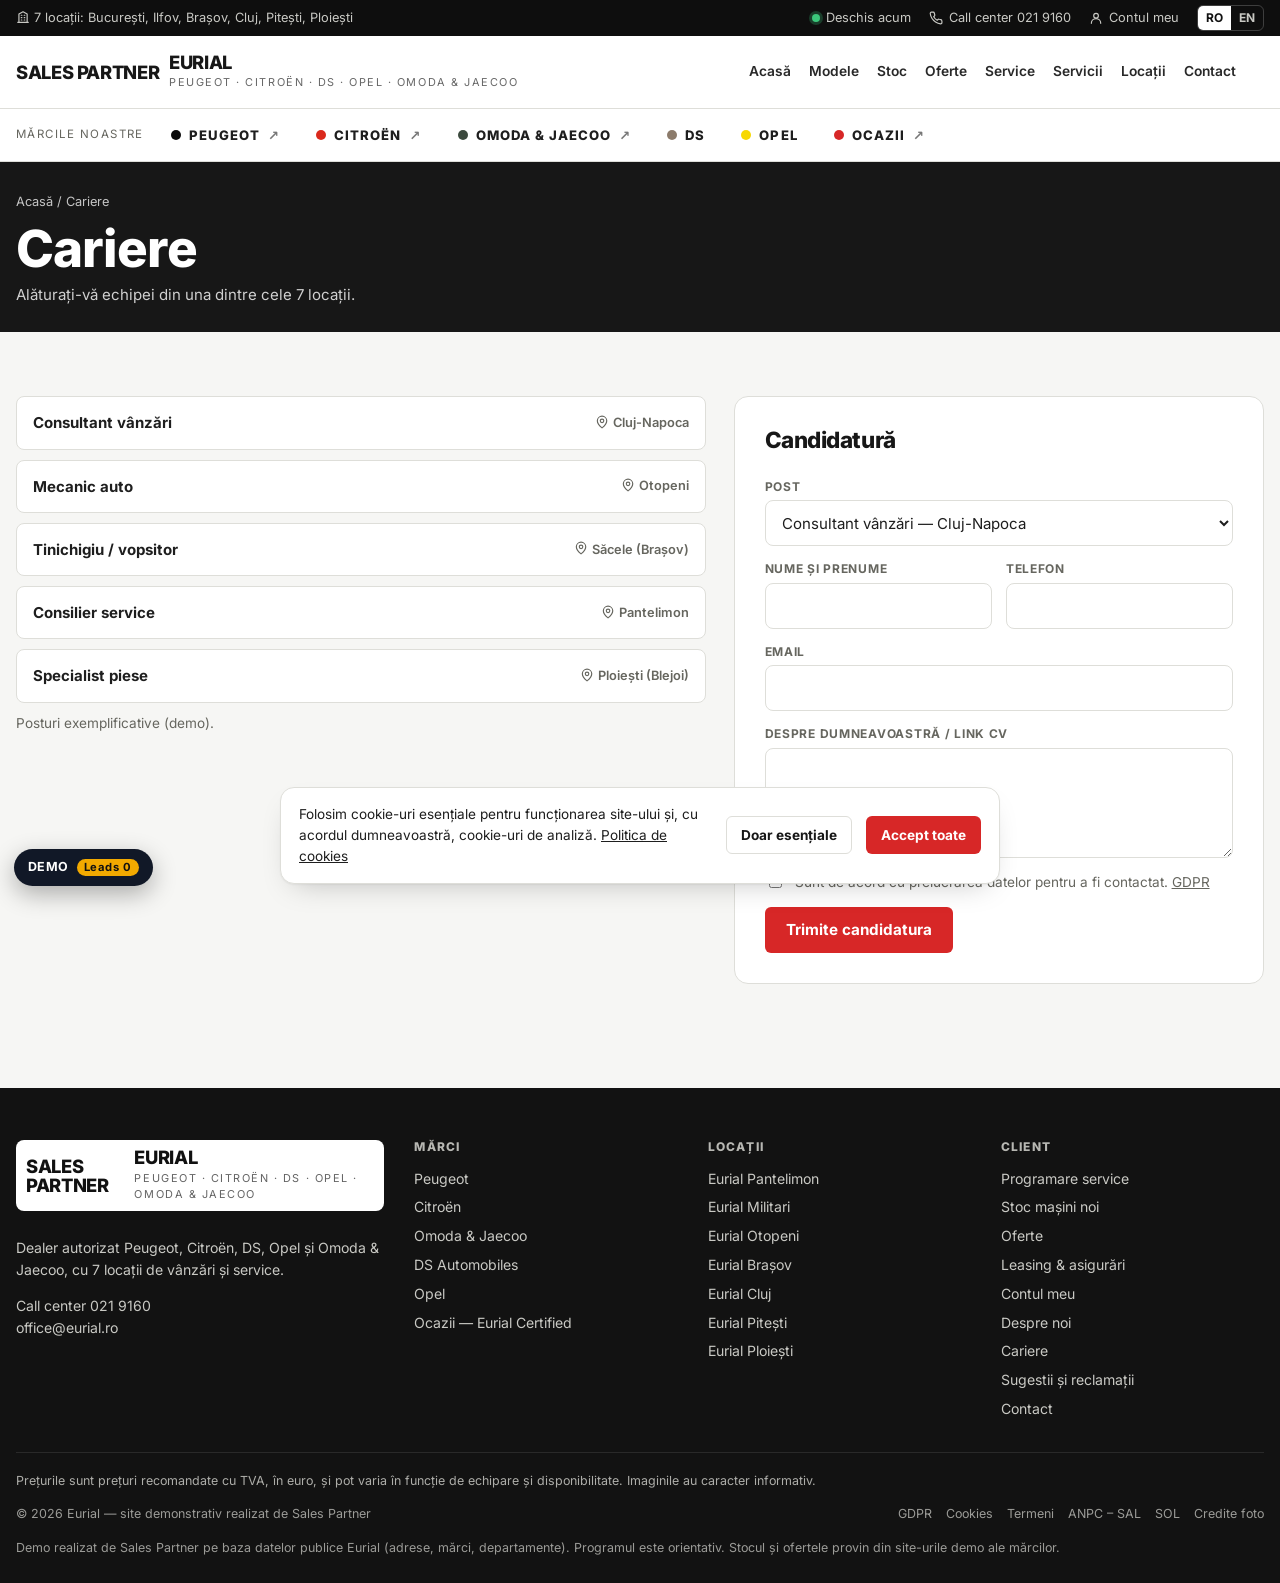
<file: cariere.html>
<!doctype html>
<html lang="ro">
<head>
<meta charset="utf-8">
<meta name="viewport" content="width=device-width, initial-scale=1, viewport-fit=cover">
<title>Eurial — Peugeot, Citroën, DS, Opel, Omoda & Jaecoo</title>
<meta name="description" content="Site demo pentru Eurial, grup auto multi-marcă și multi-locație: Peugeot, Citroën, DS, Opel, Omoda & Jaecoo, 7 locații.">
<meta name="robots" content="noindex, nofollow">
<meta name="theme-color" content="#171717">
<link rel="icon" href="assets/img/favicon.svg" type="image/svg+xml">
<link rel="stylesheet" href="assets/css/fonts.css">
<link rel="stylesheet" href="assets/css/tokens.css">
<link rel="stylesheet" href="assets/css/site.css">
</head>
<body data-page="careers">
<a class="sr" href="#main">Sari la conținut</a>
<div id="site-header"></div>
<main id="main"></main>
<div id="site-footer"></div>
<script src="assets/js/catalog.js"></script>
<script src="assets/js/data.js"></script>
<script src="assets/js/core.js"></script>
<script src="assets/js/pages.js"></script>
</body>
</html>
</file>
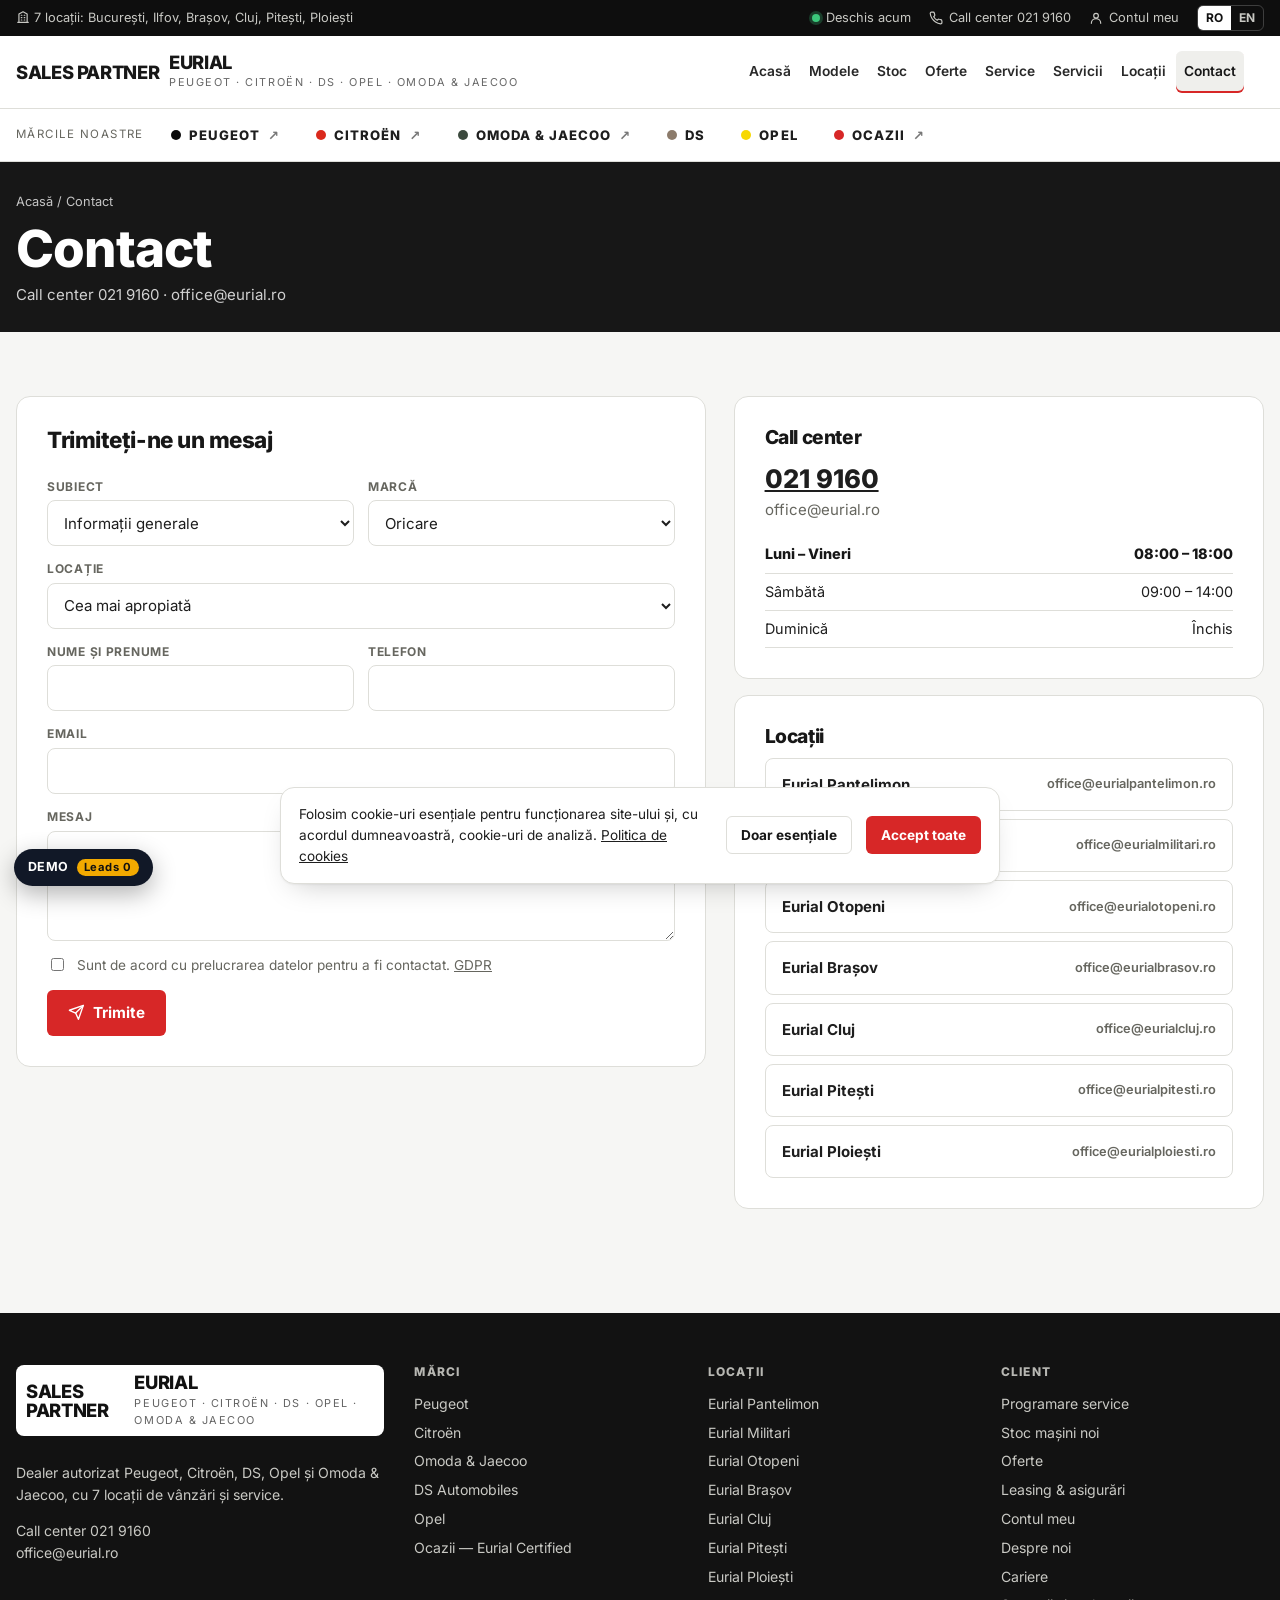
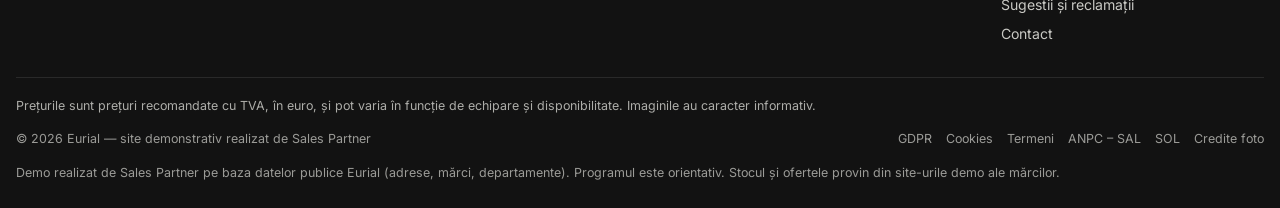
<file: contact.html>
<!doctype html>
<html lang="ro">
<head>
<meta charset="utf-8">
<meta name="viewport" content="width=device-width, initial-scale=1, viewport-fit=cover">
<title>Eurial — Peugeot, Citroën, DS, Opel, Omoda & Jaecoo</title>
<meta name="description" content="Site demo pentru Eurial, grup auto multi-marcă și multi-locație: Peugeot, Citroën, DS, Opel, Omoda & Jaecoo, 7 locații.">
<meta name="robots" content="noindex, nofollow">
<meta name="theme-color" content="#171717">
<link rel="icon" href="assets/img/favicon.svg" type="image/svg+xml">
<link rel="stylesheet" href="assets/css/fonts.css">
<link rel="stylesheet" href="assets/css/tokens.css">
<link rel="stylesheet" href="assets/css/site.css">
</head>
<body data-page="contact">
<a class="sr" href="#main">Sari la conținut</a>
<div id="site-header"></div>
<main id="main"></main>
<div id="site-footer"></div>
<script src="assets/js/catalog.js"></script>
<script src="assets/js/data.js"></script>
<script src="assets/js/core.js"></script>
<script src="assets/js/pages.js"></script>
</body>
</html>
</file>
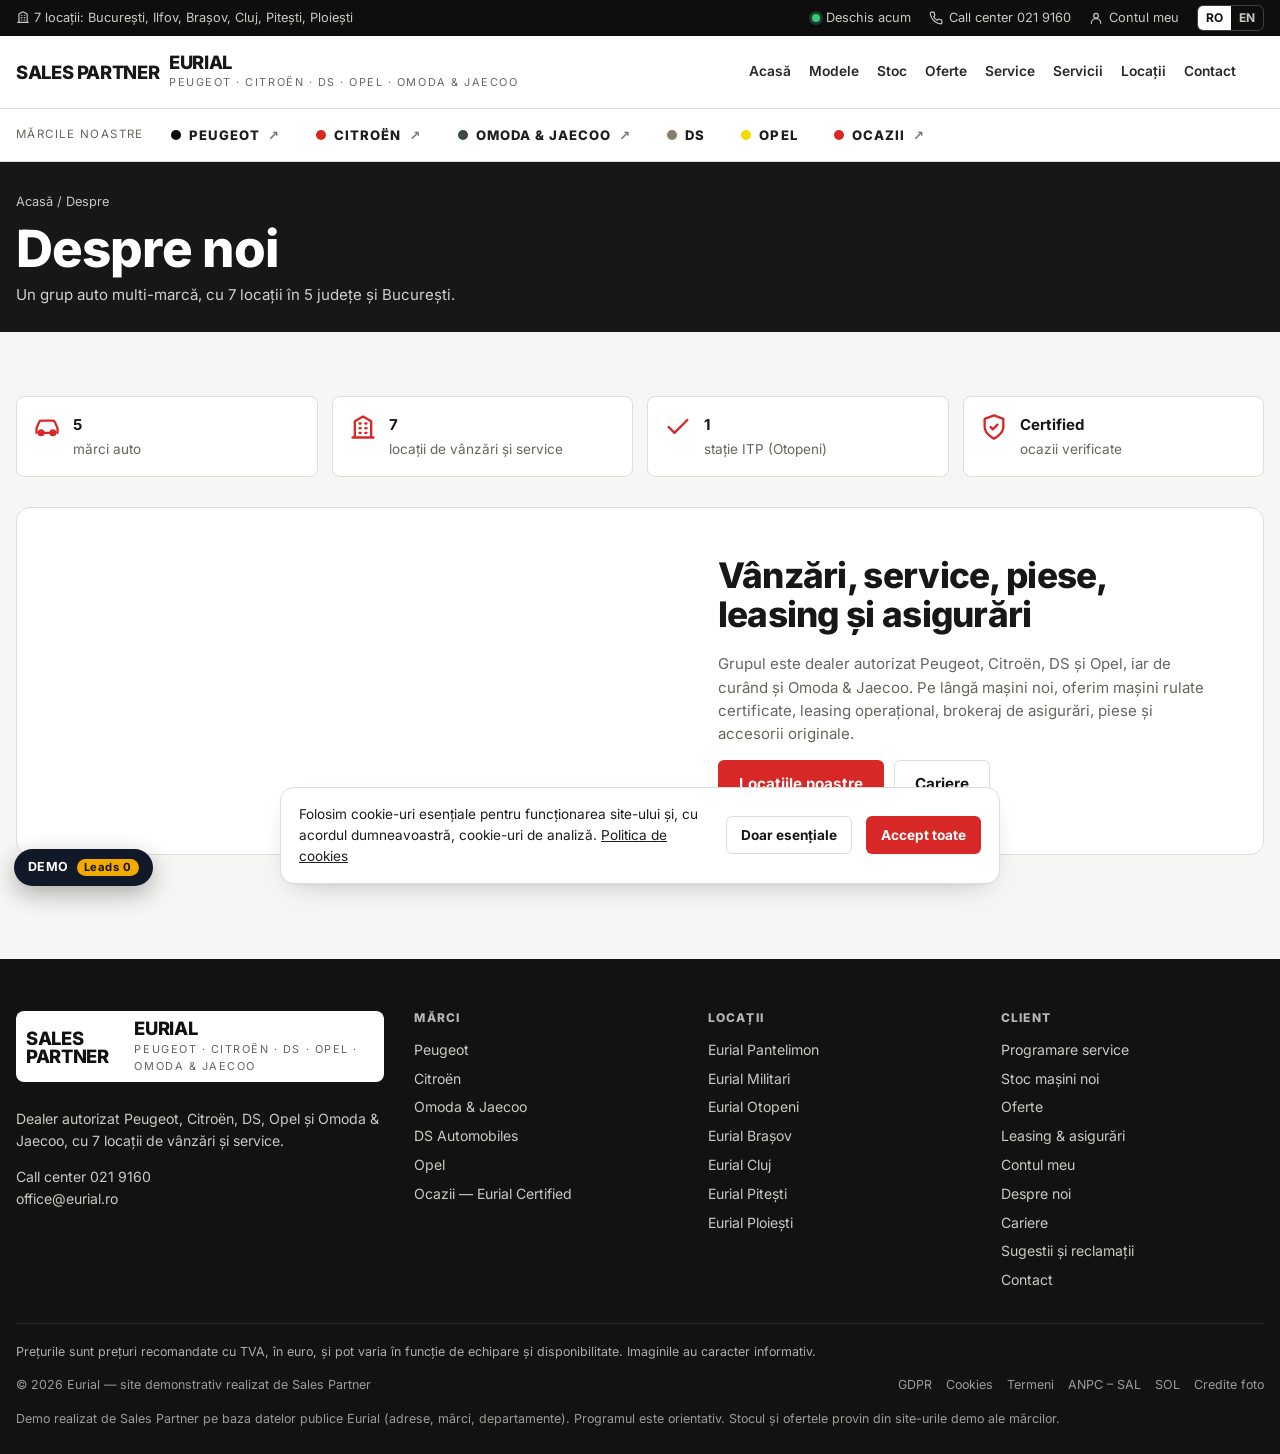
<file: despre.html>
<!doctype html>
<html lang="ro">
<head>
<meta charset="utf-8">
<meta name="viewport" content="width=device-width, initial-scale=1, viewport-fit=cover">
<title>Eurial — Peugeot, Citroën, DS, Opel, Omoda & Jaecoo</title>
<meta name="description" content="Site demo pentru Eurial, grup auto multi-marcă și multi-locație: Peugeot, Citroën, DS, Opel, Omoda & Jaecoo, 7 locații.">
<meta name="robots" content="noindex, nofollow">
<meta name="theme-color" content="#171717">
<link rel="icon" href="assets/img/favicon.svg" type="image/svg+xml">
<link rel="stylesheet" href="assets/css/fonts.css">
<link rel="stylesheet" href="assets/css/tokens.css">
<link rel="stylesheet" href="assets/css/site.css">
</head>
<body data-page="about">
<a class="sr" href="#main">Sari la conținut</a>
<div id="site-header"></div>
<main id="main"></main>
<div id="site-footer"></div>
<script src="assets/js/catalog.js"></script>
<script src="assets/js/data.js"></script>
<script src="assets/js/core.js"></script>
<script src="assets/js/pages.js"></script>
</body>
</html>
</file>
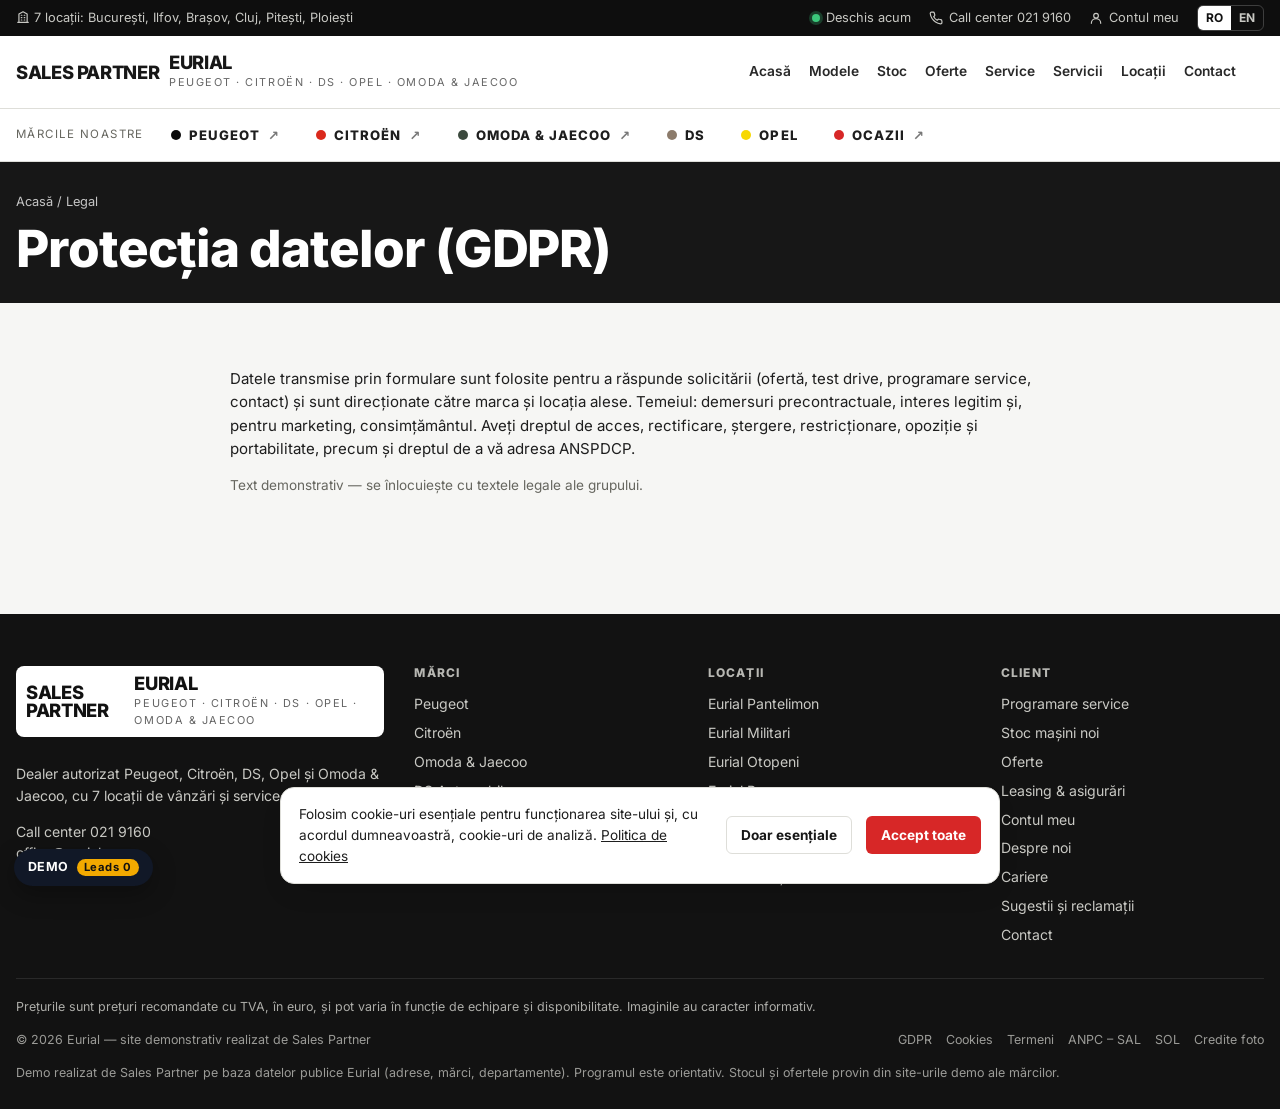
<file: legal.html>
<!doctype html>
<html lang="ro">
<head>
<meta charset="utf-8">
<meta name="viewport" content="width=device-width, initial-scale=1, viewport-fit=cover">
<title>Eurial — Peugeot, Citroën, DS, Opel, Omoda & Jaecoo</title>
<meta name="description" content="Site demo pentru Eurial, grup auto multi-marcă și multi-locație: Peugeot, Citroën, DS, Opel, Omoda & Jaecoo, 7 locații.">
<meta name="robots" content="noindex, nofollow">
<meta name="theme-color" content="#171717">
<link rel="icon" href="assets/img/favicon.svg" type="image/svg+xml">
<link rel="stylesheet" href="assets/css/fonts.css">
<link rel="stylesheet" href="assets/css/tokens.css">
<link rel="stylesheet" href="assets/css/site.css">
</head>
<body data-page="legal">
<a class="sr" href="#main">Sari la conținut</a>
<div id="site-header"></div>
<main id="main"></main>
<div id="site-footer"></div>
<script src="assets/js/catalog.js"></script>
<script src="assets/js/data.js"></script>
<script src="assets/js/core.js"></script>
<script src="assets/js/pages.js"></script>
</body>
</html>
</file>
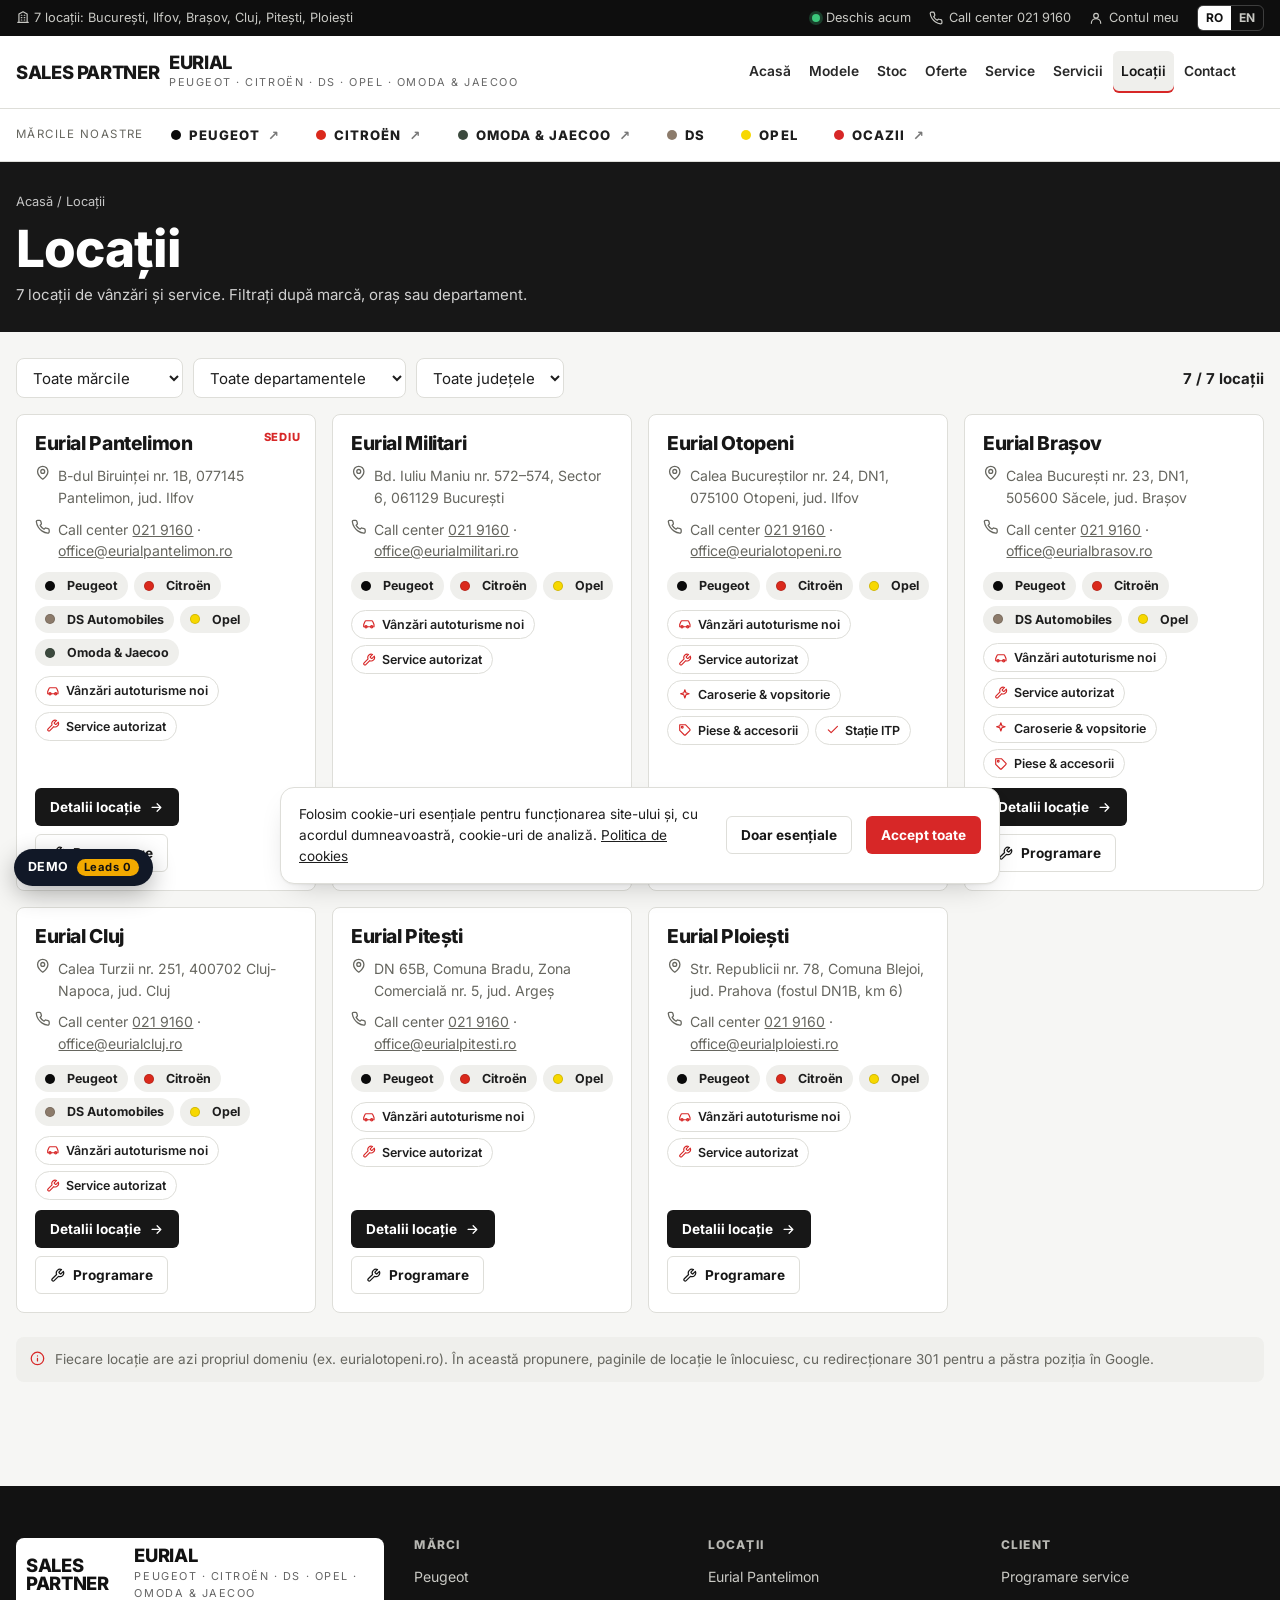
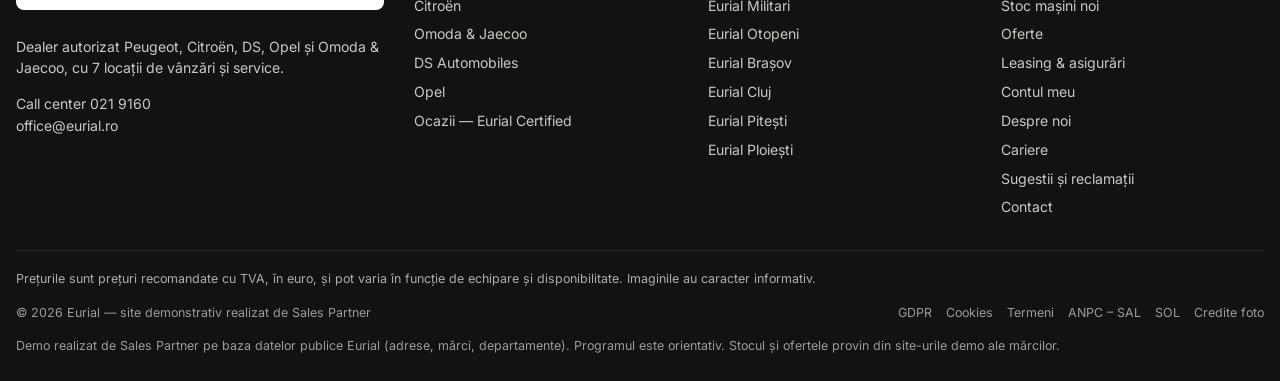
<file: locatii.html>
<!doctype html>
<html lang="ro">
<head>
<meta charset="utf-8">
<meta name="viewport" content="width=device-width, initial-scale=1, viewport-fit=cover">
<title>Eurial — Peugeot, Citroën, DS, Opel, Omoda & Jaecoo</title>
<meta name="description" content="Site demo pentru Eurial, grup auto multi-marcă și multi-locație: Peugeot, Citroën, DS, Opel, Omoda & Jaecoo, 7 locații.">
<meta name="robots" content="noindex, nofollow">
<meta name="theme-color" content="#171717">
<link rel="icon" href="assets/img/favicon.svg" type="image/svg+xml">
<link rel="stylesheet" href="assets/css/fonts.css">
<link rel="stylesheet" href="assets/css/tokens.css">
<link rel="stylesheet" href="assets/css/site.css">
</head>
<body data-page="locations">
<a class="sr" href="#main">Sari la conținut</a>
<div id="site-header"></div>
<main id="main"></main>
<div id="site-footer"></div>
<script src="assets/js/catalog.js"></script>
<script src="assets/js/data.js"></script>
<script src="assets/js/core.js"></script>
<script src="assets/js/pages.js"></script>
</body>
</html>
</file>
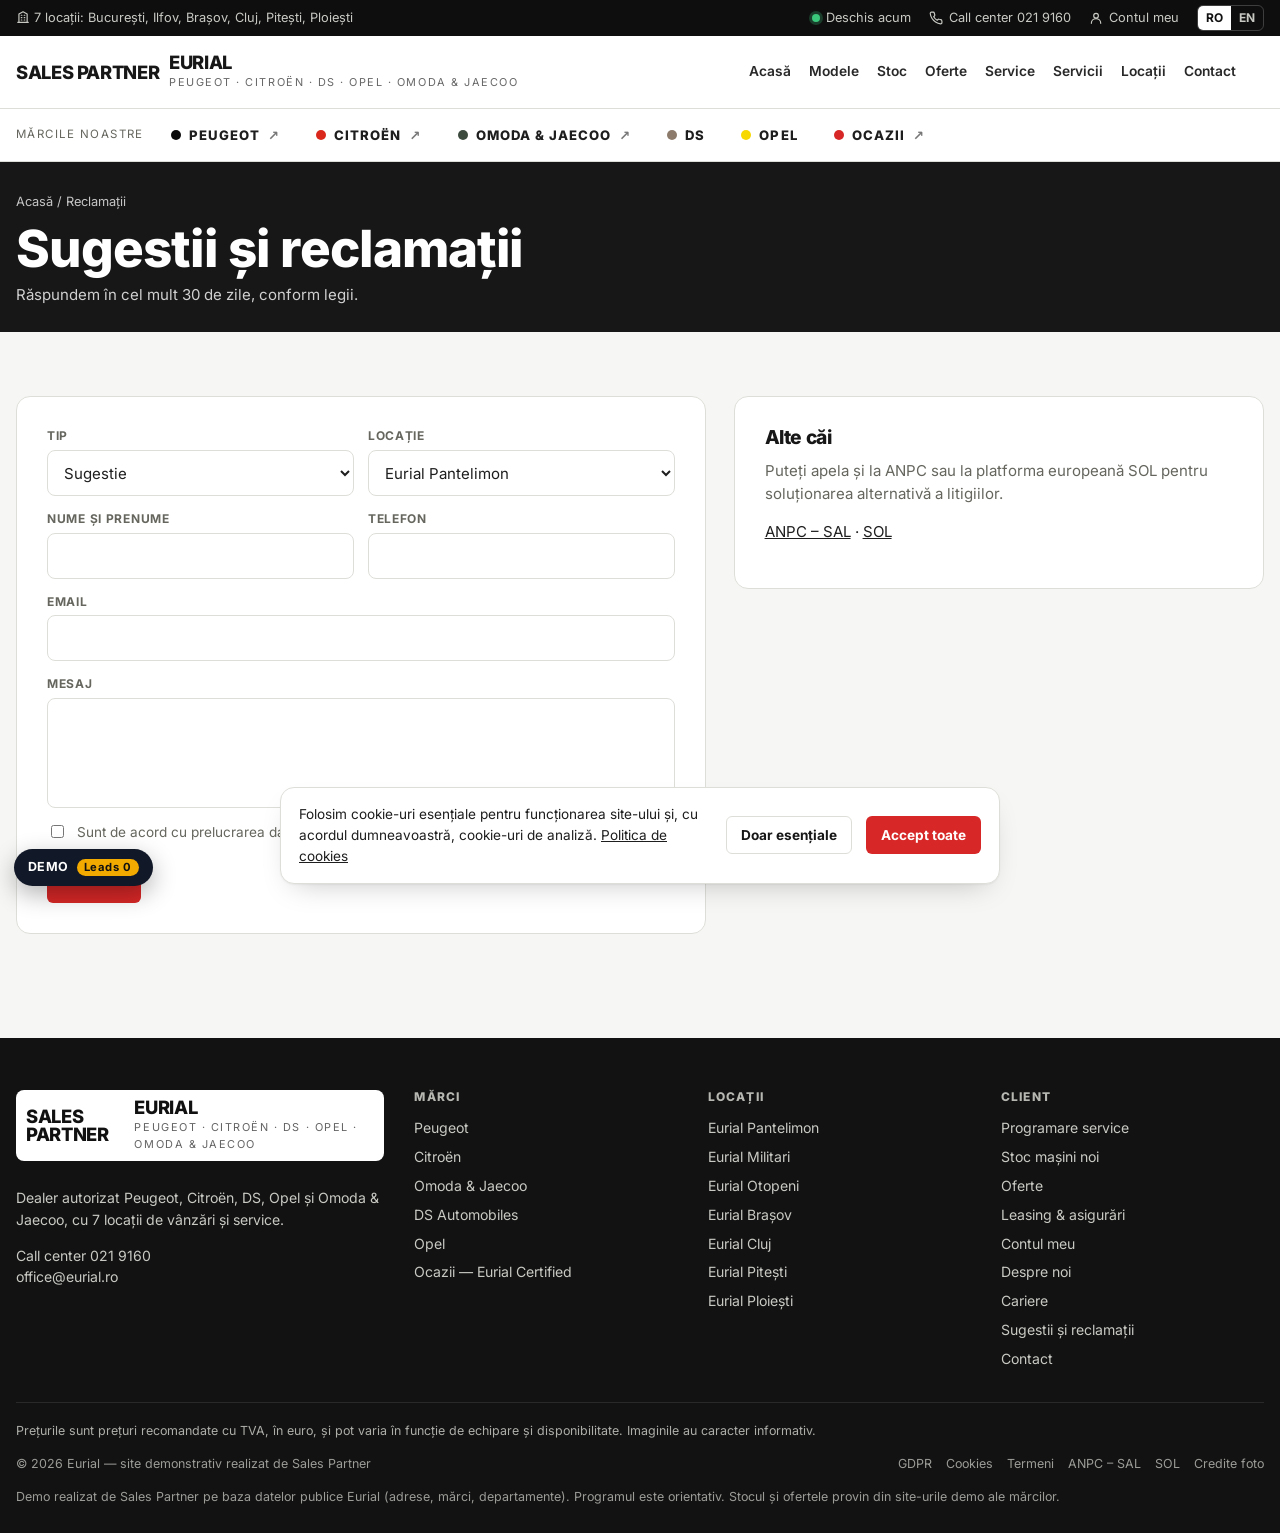
<file: reclamatii.html>
<!doctype html>
<html lang="ro">
<head>
<meta charset="utf-8">
<meta name="viewport" content="width=device-width, initial-scale=1, viewport-fit=cover">
<title>Eurial — Peugeot, Citroën, DS, Opel, Omoda & Jaecoo</title>
<meta name="description" content="Site demo pentru Eurial, grup auto multi-marcă și multi-locație: Peugeot, Citroën, DS, Opel, Omoda & Jaecoo, 7 locații.">
<meta name="robots" content="noindex, nofollow">
<meta name="theme-color" content="#171717">
<link rel="icon" href="assets/img/favicon.svg" type="image/svg+xml">
<link rel="stylesheet" href="assets/css/fonts.css">
<link rel="stylesheet" href="assets/css/tokens.css">
<link rel="stylesheet" href="assets/css/site.css">
</head>
<body data-page="complaints">
<a class="sr" href="#main">Sari la conținut</a>
<div id="site-header"></div>
<main id="main"></main>
<div id="site-footer"></div>
<script src="assets/js/catalog.js"></script>
<script src="assets/js/data.js"></script>
<script src="assets/js/core.js"></script>
<script src="assets/js/pages.js"></script>
</body>
</html>
</file>
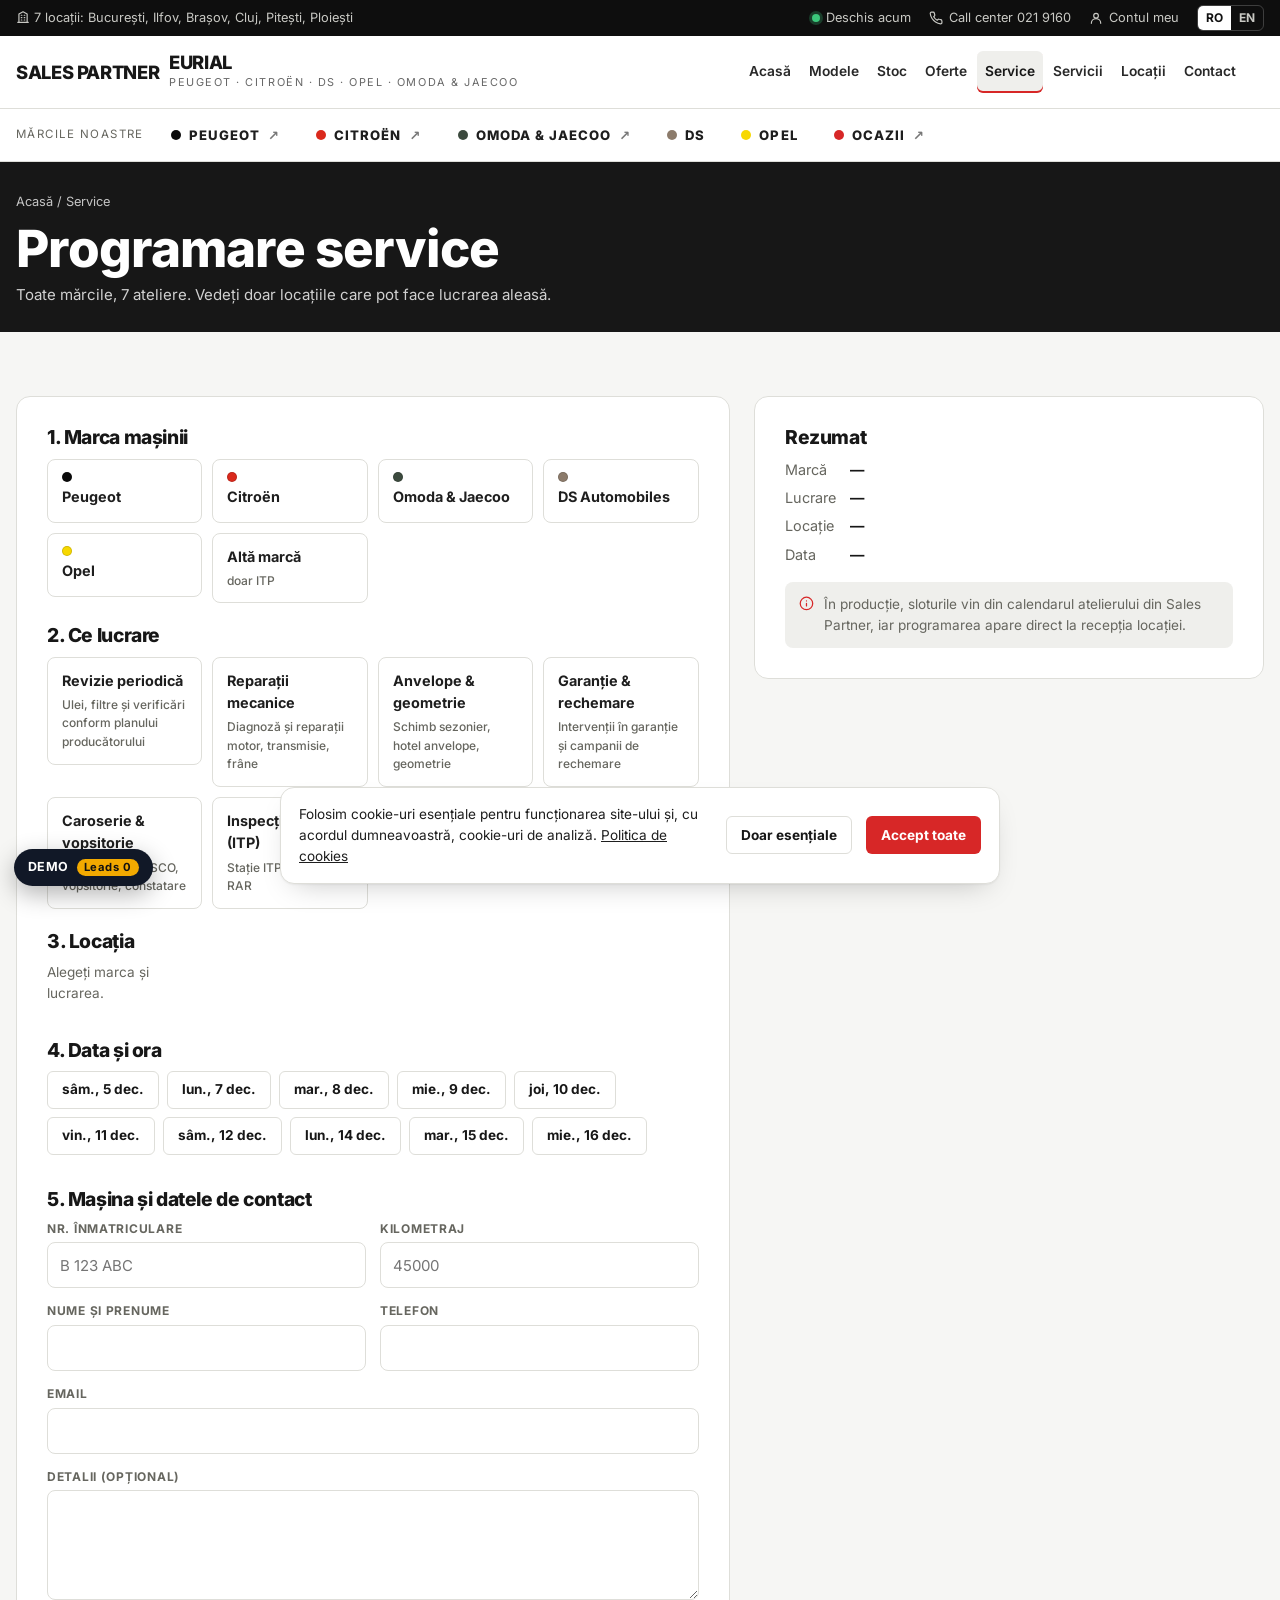
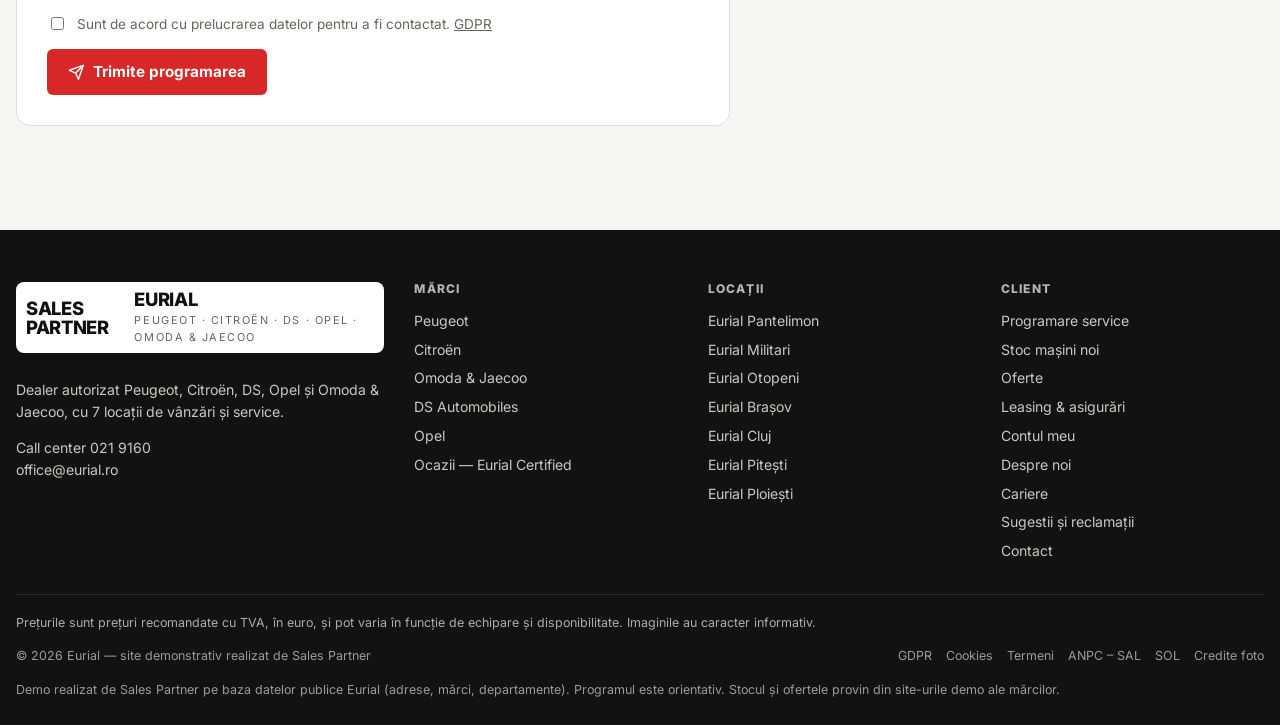
<file: service.html>
<!doctype html>
<html lang="ro">
<head>
<meta charset="utf-8">
<meta name="viewport" content="width=device-width, initial-scale=1, viewport-fit=cover">
<title>Eurial — Peugeot, Citroën, DS, Opel, Omoda & Jaecoo</title>
<meta name="description" content="Site demo pentru Eurial, grup auto multi-marcă și multi-locație: Peugeot, Citroën, DS, Opel, Omoda & Jaecoo, 7 locații.">
<meta name="robots" content="noindex, nofollow">
<meta name="theme-color" content="#171717">
<link rel="icon" href="assets/img/favicon.svg" type="image/svg+xml">
<link rel="stylesheet" href="assets/css/fonts.css">
<link rel="stylesheet" href="assets/css/tokens.css">
<link rel="stylesheet" href="assets/css/site.css">
</head>
<body data-page="service">
<a class="sr" href="#main">Sari la conținut</a>
<div id="site-header"></div>
<main id="main"></main>
<div id="site-footer"></div>
<script src="assets/js/catalog.js"></script>
<script src="assets/js/data.js"></script>
<script src="assets/js/core.js"></script>
<script src="assets/js/pages.js"></script>
</body>
</html>
</file>
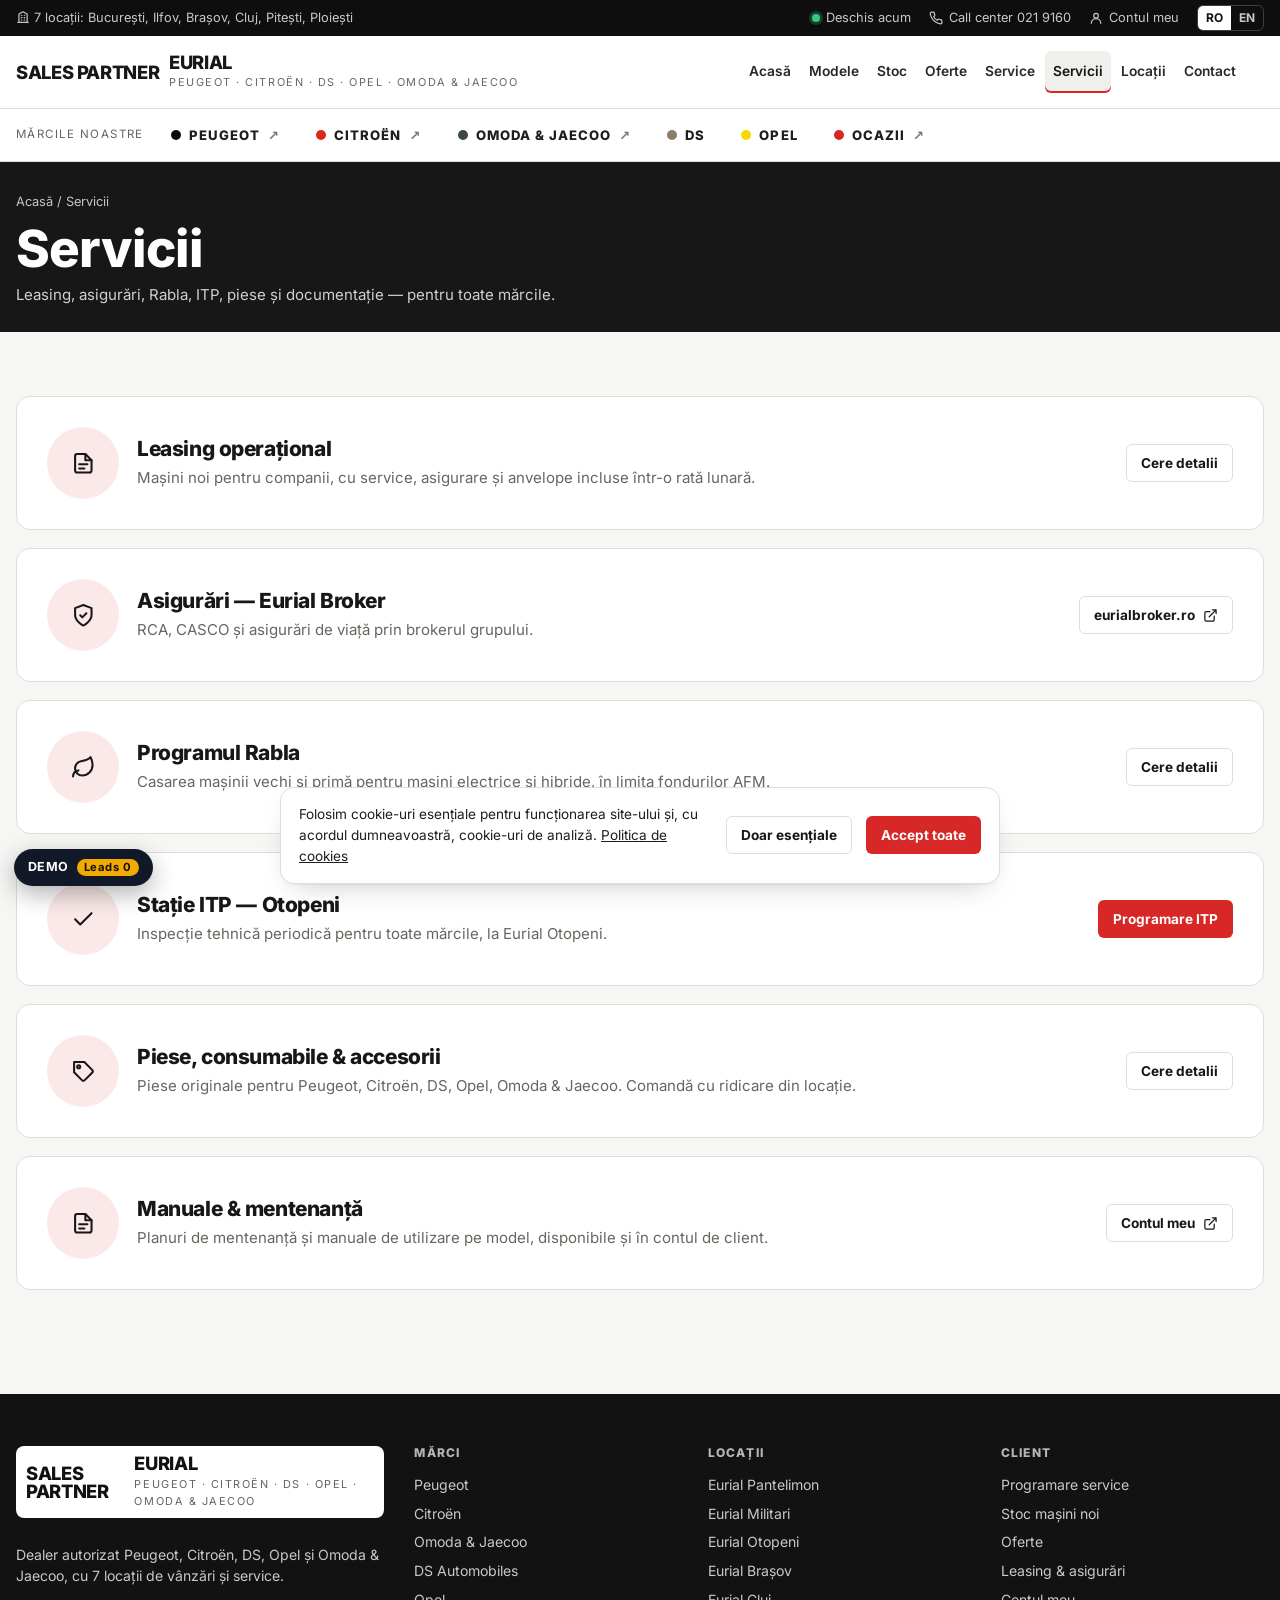
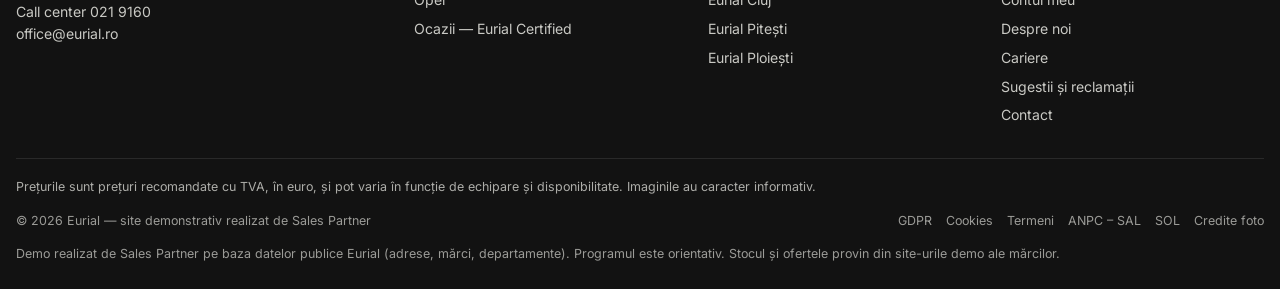
<file: servicii.html>
<!doctype html>
<html lang="ro">
<head>
<meta charset="utf-8">
<meta name="viewport" content="width=device-width, initial-scale=1, viewport-fit=cover">
<title>Eurial — Peugeot, Citroën, DS, Opel, Omoda & Jaecoo</title>
<meta name="description" content="Site demo pentru Eurial, grup auto multi-marcă și multi-locație: Peugeot, Citroën, DS, Opel, Omoda & Jaecoo, 7 locații.">
<meta name="robots" content="noindex, nofollow">
<meta name="theme-color" content="#171717">
<link rel="icon" href="assets/img/favicon.svg" type="image/svg+xml">
<link rel="stylesheet" href="assets/css/fonts.css">
<link rel="stylesheet" href="assets/css/tokens.css">
<link rel="stylesheet" href="assets/css/site.css">
</head>
<body data-page="services">
<a class="sr" href="#main">Sari la conținut</a>
<div id="site-header"></div>
<main id="main"></main>
<div id="site-footer"></div>
<script src="assets/js/catalog.js"></script>
<script src="assets/js/data.js"></script>
<script src="assets/js/core.js"></script>
<script src="assets/js/pages.js"></script>
</body>
</html>
</file>
<file: assets/css/fonts.css>
/* Inter (SIL OFL) */
@font-face{font-family:'Inter';font-style:normal;font-display:swap;font-weight:100 900;src:url(../fonts/inter-latin-ext-wght-normal.woff2) format('woff2');unicode-range:U+0100-02BA,U+02BD-02C5,U+02C7-02CC,U+02CE-02D7,U+02DD-02FF,U+0304,U+0308,U+0329,U+1D00-1DBF,U+1E00-1E9F,U+1EF2-1EFF,U+2020,U+20A0-20AB,U+20AD-20C0,U+2113,U+2C60-2C7F,U+A720-A7FF}
@font-face{font-family:'Inter';font-style:normal;font-display:swap;font-weight:100 900;src:url(../fonts/inter-latin-wght-normal.woff2) format('woff2');unicode-range:U+0000-00FF,U+0131,U+0152-0153,U+02BB-02BC,U+02C6,U+02DA,U+02DC,U+0304,U+0308,U+0329,U+2000-206F,U+20AC,U+2122,U+2191,U+2193,U+2212,U+2215,U+FEFF,U+FFFD}
</file>
<file: assets/css/tokens.css>
/* Eurial group demo — Sales Partner Dealer WebKit, group theme (Sales Partner identity: #171717 + #D72727) */
:root {
  --bg: #F6F6F4; --surface: #FFFFFF; --surface-2: #EFEFEC; --line: #DEDED9;
  --text: #1E1E1E; --mute: #66665F; --ink: #171717;
  --brand: #171717; --brand-2: #262626; --on-brand: #FFFFFF;
  --accent: #D72727; --accent-ink: #FFFFFF; --accent-soft: #FBE9E9;
  --price: #171717; --ok: #1F7A45; --warn: #B26A00; --err: #C62828;
  --hero-overlay: linear-gradient(90deg, rgba(10,10,10,.86) 0%, rgba(10,10,10,.62) 42%, rgba(10,10,10,.05) 100%);
  --f-head: 'Inter', system-ui, sans-serif; --f-body: 'Inter', system-ui, sans-serif;
  --head-weight: 800; --head-case: none; --head-track: -.02em;
  --r: 8px; --r-lg: 14px; --r-btn: 6px;
  --shadow: 0 1px 2px rgba(0,0,0,.05), 0 12px 30px -14px rgba(0,0,0,.25);
  --plate: #FFFFFF; --hero-text: #FFFFFF; --top-bg: #0E0E0E; --top-text: #C9C9C4; --foot-bg: #121212; --foot-text: #C9C9C4;
  --peugeot: #0A0A0A; --citroen: #DA291C; --ds: #8C7B6B; --opel: #F7D800; --omoda: #3C4A3E;
  color-scheme: light;
}
</file>
<file: assets/css/site.css>
/* Sales Partner Motors — layout & components (all colours/typography come from themes.css) */
*,*::before,*::after{box-sizing:border-box}
html{-webkit-text-size-adjust:100%;scroll-behavior:smooth}
body{margin:0;background:var(--bg);color:var(--text);font:400 15px/1.55 var(--f-body);-webkit-font-smoothing:antialiased;transition:background .25s,color .25s}
img{max-width:100%;display:block}
a{color:inherit}
button,input,select,textarea{font:inherit;color:inherit}
h1,h2,h3,h4{font-family:var(--f-head);font-weight:var(--head-weight);text-transform:var(--head-case);letter-spacing:var(--head-track);color:var(--ink);line-height:1.12;margin:0 0 .5em}
h1{font-size:clamp(1.9rem,1.3rem + 2.6vw,3.2rem)}
h2{font-size:clamp(1.5rem,1.2rem + 1.3vw,2.2rem)}
h3{font-size:1.2rem}
p{margin:0 0 1em}
[hidden]{display:none!important}
.sr{position:absolute!important;width:1px;height:1px;overflow:hidden;clip:rect(0 0 0 0);white-space:nowrap}
.sr:focus{position:fixed!important;top:8px;left:8px;width:auto;height:auto;clip:auto;z-index:999;background:var(--accent);color:var(--accent-ink);padding:8px 12px}
.wrap{width:min(1280px,100% - 32px);margin-inline:auto}
.sec{padding:clamp(40px,5vw,72px) 0}
.sec--alt{background:var(--surface-2)}
.sec__h{display:flex;align-items:end;justify-content:space-between;gap:16px;margin-bottom:24px;flex-wrap:wrap}
.sec__h h2{margin:0}
.eyebrow{display:inline-block;font:700 .75rem/1 var(--f-body);letter-spacing:.12em;text-transform:uppercase;color:var(--accent);margin-bottom:10px}
[data-theme="clean"] .eyebrow,[data-theme="midnight"] .eyebrow{color:var(--mute)}
.mute{color:var(--mute)}
.small{font-size:.85rem}
.ico{width:1.1em;height:1.1em;flex:none;stroke:currentColor;fill:none;stroke-width:2;stroke-linecap:round;stroke-linejoin:round;vertical-align:-.15em}

/* buttons */
.btn{display:inline-flex;align-items:center;justify-content:center;gap:8px;min-height:46px;padding:0 20px;border-radius:var(--r-btn);border:1.5px solid transparent;font-weight:700;font-size:.95rem;text-decoration:none;cursor:pointer;transition:transform .15s,background .15s,border-color .15s,color .15s;white-space:nowrap}
.btn:active{transform:translateY(1px)}
.btn--accent{background:var(--accent);color:var(--accent-ink)}
.btn--accent:hover{filter:brightness(1.07)}
.btn--brand{background:var(--ink);color:var(--surface)}
[data-theme="sport"] .btn--brand{background:#fff;color:#000}
.btn--line{border-color:var(--line);background:var(--surface);color:var(--ink)}
.btn--line:hover{border-color:var(--ink)}
.btn--ghost{border-color:currentColor;background:transparent;color:inherit}
.btn--sm{min-height:38px;padding:0 14px;font-size:.85rem}
.btn--block{width:100%}
[data-theme="sport"] .btn{text-transform:uppercase;letter-spacing:.04em}
.link{display:inline-flex;align-items:center;gap:6px;font-weight:700;text-decoration:none;color:var(--ink)}
.link:hover{text-decoration:underline}
.chip{display:inline-flex;align-items:center;gap:6px;padding:4px 10px;border-radius:999px;background:var(--surface-2);border:1px solid var(--line);font-size:.8rem;font-weight:600}

/* top bar + header */
.topbar{background:var(--top-bg);color:var(--top-text);font-size:.8rem}
.topbar__in{display:flex;align-items:center;justify-content:space-between;gap:16px;min-height:36px;flex-wrap:wrap}
.topbar a{text-decoration:none;display:inline-flex;align-items:center;gap:6px}
.topbar a:hover{color:#fff}
.topbar__r{display:flex;gap:18px;align-items:center}
.dot{display:inline-block;width:8px;height:8px;border-radius:50%;background:#999;margin-right:6px}
.dot.is-open{background:#3BC77B;box-shadow:0 0 0 3px rgba(59,199,123,.25)}
.hdr{position:sticky;top:0;z-index:50;background:var(--brand);color:var(--on-brand);border-bottom:1px solid rgba(255,255,255,.06)}
[data-theme="clean"] .hdr{border-bottom-color:var(--line)}
.hdr__in{display:flex;align-items:center;gap:20px;min-height:72px}
.logo{display:flex;align-items:center;gap:10px;text-decoration:none;color:inherit;flex:none}
.logo svg{width:40px;height:40px}
.logo b{display:block;font:var(--head-weight) 1.15rem/1 var(--f-head);text-transform:var(--head-case);letter-spacing:var(--head-track)}
.logo small{display:block;font-size:.68rem;letter-spacing:.14em;text-transform:uppercase;opacity:.7;margin-top:3px}
.nav{margin-left:auto}
.nav ul{list-style:none;margin:0;padding:0;display:flex;gap:2px}
.nav a{display:block;padding:10px 12px;border-radius:var(--r-btn);text-decoration:none;font-weight:600;font-size:.9rem;opacity:.92}
.nav a:hover,.nav .is-on>a{opacity:1;background:rgba(255,255,255,.08)}
[data-theme="clean"] .nav a:hover,[data-theme="clean"] .nav .is-on>a{background:var(--surface-2)}
.nav .is-on>a{box-shadow:inset 0 -2px 0 var(--accent)}
.hdr__cta{display:flex;gap:8px;align-items:center}
.savebtn{position:relative;display:inline-grid;place-items:center;width:42px;height:42px;border-radius:var(--r-btn);color:inherit;text-decoration:none;border:1px solid rgba(255,255,255,.18)}
[data-theme="clean"] .savebtn{border-color:var(--line)}
.savebtn em{position:absolute;top:-6px;right:-6px;min-width:20px;height:20px;border-radius:10px;background:var(--accent);color:var(--accent-ink);font:700 .7rem/20px var(--f-body);text-align:center;font-style:normal;padding:0 5px}
.burger{display:none;background:none;border:0;color:inherit;padding:8px;cursor:pointer}
.burger .ico{width:26px;height:26px}
.drawer{position:fixed;inset:0;z-index:90;background:rgba(0,0,0,.5)}
.drawer__p{position:absolute;inset:0 auto 0 0;width:min(360px,88vw);background:var(--surface);color:var(--text);padding:20px;overflow:auto;display:flex;flex-direction:column;gap:14px}
.drawer__p ul{list-style:none;margin:0;padding:0}
.drawer__p li a{display:flex;justify-content:space-between;padding:13px 4px;border-bottom:1px solid var(--line);text-decoration:none;font-weight:600}
.drawer__x{align-self:flex-end;background:none;border:0;cursor:pointer;color:inherit}
@media (max-width:1100px){.nav{display:none}.burger{display:block}.hdr__in{gap:12px}.logo{margin-right:auto}.hdr__cta .btn{display:none}}
@media (max-width:640px){.topbar__l{display:none}.topbar__in{justify-content:center}}

/* hero */
.hero{position:relative;color:var(--hero-text);background:var(--brand) center/cover no-repeat;overflow:hidden}
.hero::before{content:"";position:absolute;inset:0;background:var(--hero-overlay)}
.hero__in{position:relative;padding:clamp(48px,7vw,104px) 0 clamp(120px,12vw,150px);max-width:640px}
.hero h1{color:inherit}
.hero p{font-size:1.1rem;opacity:.9;max-width:520px}
.hero__badges{display:flex;gap:10px;flex-wrap:wrap;margin-top:18px}
.hero__badges span{display:inline-flex;gap:6px;align-items:center;font-size:.85rem;font-weight:600;padding:6px 12px;border-radius:999px;background:rgba(255,255,255,.12);backdrop-filter:blur(4px)}
[data-theme="clean"] .hero__badges span{background:var(--surface-2)}
.hero__dots{position:absolute;right:24px;bottom:110px;display:flex;gap:6px;z-index:2}
.hero__dots button{width:28px;height:4px;border:0;border-radius:2px;background:rgba(255,255,255,.4);cursor:pointer}
.hero__dots button[aria-current="true"]{background:var(--accent)}
.hero__car{position:absolute;right:24px;bottom:132px;z-index:2;color:#fff;text-align:right;text-decoration:none;font-size:.85rem;background:rgba(0,0,0,.45);padding:8px 12px;border-radius:var(--r)}
.hero__car strong{display:block;font-size:1rem}
@media (max-width:760px){.hero__car,.hero__dots{display:none}}

/* search panel */
.search{position:relative;z-index:5;margin-top:-90px;background:var(--surface);color:var(--text);border-radius:var(--r-lg);box-shadow:var(--shadow);padding:20px;border:1px solid var(--line)}
.search__tabs{display:flex;gap:6px;margin-bottom:14px;flex-wrap:wrap}
.search__tabs button{border:0;background:none;padding:6px 12px;border-radius:999px;font-weight:700;font-size:.85rem;cursor:pointer;color:var(--mute)}
.search__tabs button[aria-selected="true"]{background:var(--accent-soft);color:var(--ink)}
[data-theme="sport"] .search__tabs button[aria-selected="true"]{background:var(--accent);color:#fff}
.search__g{display:grid;grid-template-columns:repeat(5,1fr) auto;gap:10px}
@media (max-width:1000px){.search__g{grid-template-columns:repeat(2,1fr)}.search__g .btn{grid-column:1/-1}}
.fld{display:flex;flex-direction:column;gap:4px;min-width:0}
.fld>span,.fld>label{font-size:.75rem;font-weight:700;color:var(--mute);text-transform:uppercase;letter-spacing:.06em}
.inp,select.inp,textarea.inp{width:100%;min-height:46px;border:1.5px solid var(--line);border-radius:calc(var(--r-btn) + 2px);background:var(--surface);padding:0 12px;outline:none;transition:border-color .15s}
[data-theme="clean"] .inp{border-radius:12px}
textarea.inp{padding:10px 12px;min-height:110px;resize:vertical}
.inp:focus{border-color:var(--accent)}
.inp[aria-invalid="true"]{border-color:var(--err)}
.err{color:var(--err);font-size:.8rem;min-height:1em}

/* stats strip */
.usps{display:grid;grid-template-columns:repeat(4,1fr);gap:14px;margin-top:28px}
.usp{display:flex;gap:12px;align-items:flex-start;padding:16px;border-radius:var(--r);background:var(--surface);border:1px solid var(--line)}
.usp .ico{width:28px;height:28px;color:var(--accent)}
.usp b{display:block;color:var(--ink)}
.usp span{font-size:.85rem;color:var(--mute)}
@media (max-width:900px){.usps{grid-template-columns:1fr 1fr}}
@media (max-width:520px){.usps{grid-template-columns:1fr}}

/* car cards */
.grid{display:grid;grid-template-columns:repeat(auto-fill,minmax(270px,1fr));gap:18px}
.car{position:relative;display:flex;flex-direction:column;background:var(--surface);border:1px solid var(--line);border-radius:var(--r);overflow:hidden;transition:box-shadow .2s,transform .2s}
.car:hover{box-shadow:var(--shadow);transform:translateY(-2px)}
.car__img{position:relative;aspect-ratio:4/3;background:var(--surface-2);overflow:hidden}
.car__img img{position:absolute;inset:0;width:100%;height:100%;object-fit:cover;transition:opacity .3s}
.car__img img+img{opacity:0}
.car:hover .car__img img+img{opacity:1}
.car__rib{position:absolute;left:0;top:14px;z-index:2;background:var(--accent);color:var(--accent-ink);font-size:.75rem;font-weight:800;padding:5px 12px 5px 10px;border-radius:0 999px 999px 0;text-transform:uppercase;letter-spacing:.03em}
.car__rib--res{background:var(--err);color:#fff}
.car__cnt{position:absolute;right:10px;bottom:10px;z-index:2;background:rgba(0,0,0,.6);color:#fff;font-size:.75rem;padding:3px 8px;border-radius:999px;display:flex;gap:4px;align-items:center}
.heart{position:absolute;right:10px;top:10px;z-index:3;width:38px;height:38px;border-radius:50%;border:0;background:rgba(255,255,255,.92);color:#1b2433;display:grid;place-items:center;cursor:pointer;box-shadow:0 2px 8px rgba(0,0,0,.15)}
.heart[aria-pressed="true"] .ico{fill:#E0245E;stroke:#E0245E}
.car__b{display:flex;flex-direction:column;gap:6px;padding:14px 16px 16px;flex:1}
.car__t{margin:0;font-size:1.08rem}
.car__t a{text-decoration:none}
.car__t a::after{content:"";position:absolute;inset:0;z-index:1}
.car__d{color:var(--mute);font-size:.86rem;margin:0;display:-webkit-box;-webkit-line-clamp:1;-webkit-box-orient:vertical;overflow:hidden}
.car__specs{display:flex;flex-wrap:wrap;gap:6px 12px;font-size:.82rem;color:var(--text);margin:6px 0 4px;padding:0;list-style:none}
.car__specs li{display:inline-flex;gap:5px;align-items:center}
.car__specs .ico{color:var(--mute)}
.car__f{display:flex;align-items:end;justify-content:space-between;gap:10px;margin-top:auto;padding-top:10px;border-top:1px solid var(--line)}
.price{font:var(--head-weight) 1.45rem/1 var(--f-head);color:var(--price);letter-spacing:var(--head-track)}
.price s{font:500 .85rem var(--f-body);color:var(--mute);margin-right:6px}
.pm{font-size:.8rem;color:var(--mute)}
.pm b{color:var(--ink)}
.car--list{flex-direction:row}
.car--list .car__img{width:min(38%,340px);aspect-ratio:auto;min-height:210px;flex:none}
@media (max-width:640px){.car--list{flex-direction:column}.car--list .car__img{width:100%;aspect-ratio:4/3;min-height:0}}
.carousel{display:grid;grid-auto-flow:column;grid-auto-columns:minmax(270px,1fr);gap:18px;overflow-x:auto;scroll-snap-type:x mandatory;padding-bottom:8px}
.carousel>*{scroll-snap-align:start}
@media (min-width:1100px){.carousel{grid-auto-columns:calc((100% - 54px)/4)}}

/* makes / body shortcuts */
.tiles{display:grid;grid-template-columns:repeat(auto-fill,minmax(150px,1fr));gap:10px}
.tile{display:flex;justify-content:space-between;align-items:center;padding:14px 16px;border-radius:var(--r);background:var(--surface);border:1px solid var(--line);text-decoration:none;font-weight:700}
.tile:hover{border-color:var(--accent)}
.tile em{font-style:normal;font-size:.8rem;color:var(--mute);font-weight:600}
.budget{display:grid;grid-template-columns:repeat(4,1fr);gap:12px}
.budget a{padding:22px 18px;border-radius:var(--r);background:var(--brand);color:var(--on-brand);text-decoration:none}
[data-theme="clean"] .budget a{background:var(--accent-soft)}
.budget a b{display:block;font:var(--head-weight) 1.4rem/1.1 var(--f-head);text-transform:var(--head-case)}
.budget a span{font-size:.85rem;opacity:.8}
@media (max-width:800px){.budget{grid-template-columns:1fr 1fr}}

/* split bands */
.band{display:grid;grid-template-columns:1.1fr 1fr;gap:0;border-radius:var(--r-lg);overflow:hidden;background:var(--surface);border:1px solid var(--line)}
.band__img{min-height:320px;background:center/cover no-repeat}
.band__b{padding:clamp(24px,4vw,48px);display:flex;flex-direction:column;justify-content:center;align-items:flex-start}
.band--rev{grid-template-columns:1fr 1.1fr}.band--rev .band__img{order:2}
@media (max-width:820px){.band,.band--rev{grid-template-columns:1fr}.band--rev .band__img{order:0}.band__img{min-height:220px}}
.ticks{list-style:none;padding:0;margin:0 0 18px;display:grid;gap:8px}
.ticks li{display:flex;gap:10px;align-items:flex-start}
.ticks .ico{color:var(--ok);margin-top:3px}

/* reviews */
.revs{display:grid;grid-template-columns:repeat(auto-fill,minmax(260px,1fr));gap:16px}
.rev{background:var(--surface);border:1px solid var(--line);border-radius:var(--r);padding:18px}
.stars{color:#F5A623;letter-spacing:2px}
.rev__h{display:flex;justify-content:space-between;align-items:center;margin-bottom:8px;font-size:.85rem}
.score{display:flex;gap:18px;align-items:center;flex-wrap:wrap}
.score b{font:var(--head-weight) 3rem/1 var(--f-head);color:var(--ink)}
.gbadge{display:inline-flex;align-items:center;gap:8px;padding:8px 12px;border-radius:var(--r);background:var(--surface);border:1px solid var(--line);font-weight:700;font-size:.9rem}

/* page head + crumbs */
.phead{background:var(--brand);color:var(--on-brand);padding:30px 0 26px}
.phead h1{color:inherit;margin:0}
.phead p{margin:.4em 0 0;opacity:.8}
[data-theme="clean"] .phead{background:var(--surface-2)}
.crumbs{font-size:.8rem;opacity:.75;margin-bottom:8px}
.crumbs a{text-decoration:none}
.crumbs a:hover{text-decoration:underline}

/* stocklist */
.stock{display:grid;grid-template-columns:290px 1fr;gap:26px;align-items:start}
.filters{position:sticky;top:90px;background:var(--surface);border:1px solid var(--line);border-radius:var(--r);padding:18px;display:flex;flex-direction:column;gap:14px;max-height:calc(100vh - 110px);overflow:auto}
.filters h3{display:flex;justify-content:space-between;align-items:center;margin:0}
.filters .row{display:grid;grid-template-columns:1fr 1fr;gap:8px}
.pills{display:flex;flex-wrap:wrap;gap:6px}
.pills label{position:relative}
.pills input{position:absolute;opacity:0}
.pills span{display:inline-block;padding:6px 11px;border-radius:999px;border:1px solid var(--line);font-size:.82rem;font-weight:600;cursor:pointer}
.pills input:checked+span{background:var(--ink);color:var(--surface);border-color:var(--ink)}
[data-theme="sport"] .pills input:checked+span{background:var(--accent);border-color:var(--accent);color:#fff}
.pills input:focus-visible+span{outline:2px solid var(--accent)}
.toolbar{display:flex;justify-content:space-between;align-items:center;gap:12px;flex-wrap:wrap;margin-bottom:16px}
.toolbar__r{display:flex;gap:8px;align-items:center}
.seg{display:inline-flex;border:1px solid var(--line);border-radius:var(--r-btn);overflow:hidden;background:var(--surface)}
.seg button{border:0;background:none;padding:9px 11px;cursor:pointer;color:var(--mute)}
.seg button[aria-pressed="true"]{background:var(--ink);color:var(--surface)}
.active-f{display:flex;flex-wrap:wrap;gap:6px;margin-bottom:14px}
.active-f button{border:1px solid var(--line);background:var(--surface);border-radius:999px;padding:5px 10px;font-size:.8rem;cursor:pointer;display:inline-flex;gap:6px;align-items:center}
.pager{display:flex;gap:6px;justify-content:center;margin-top:28px;flex-wrap:wrap}
.pager button{min-width:42px;height:42px;border-radius:var(--r-btn);border:1px solid var(--line);background:var(--surface);cursor:pointer;font-weight:700}
.pager button[aria-current="true"]{background:var(--ink);color:var(--surface);border-color:var(--ink)}
.fbtn{display:none}
.empty{text-align:center;padding:60px 20px;border:1px dashed var(--line);border-radius:var(--r)}
@media (max-width:980px){.stock{grid-template-columns:1fr}.filters{display:none;position:fixed;inset:0;z-index:95;border-radius:0;max-height:none;top:0}.filters.is-open{display:flex}.fbtn{display:inline-flex}}

/* vehicle page */
.vd{display:grid;grid-template-columns:minmax(0,1.6fr) minmax(320px,1fr);gap:28px;align-items:start}
@media (max-width:980px){.vd{grid-template-columns:1fr}}
.gal{position:relative;border-radius:var(--r-lg);overflow:hidden;background:#111;aspect-ratio:3/2}
.gal img{width:100%;height:100%;object-fit:cover;cursor:zoom-in}
.gal__nav{position:absolute;top:50%;transform:translateY(-50%);width:44px;height:44px;border-radius:50%;border:0;background:rgba(255,255,255,.9);color:#111;display:grid;place-items:center;cursor:pointer}
.gal__nav--p{left:12px}.gal__nav--n{right:12px}
.gal__cnt{position:absolute;left:12px;bottom:12px;background:rgba(0,0,0,.65);color:#fff;font-size:.8rem;padding:4px 10px;border-radius:999px}
.thumbs{display:flex;gap:8px;margin-top:10px;overflow-x:auto}
.thumbs button{flex:none;width:110px;aspect-ratio:3/2;border:2px solid transparent;border-radius:calc(var(--r) - 2px);overflow:hidden;padding:0;cursor:pointer;background:var(--surface-2)}
.thumbs button[aria-current="true"]{border-color:var(--accent)}
.thumbs img{width:100%;height:100%;object-fit:cover}
.thumbs .more{display:grid;place-items:center;font-size:.72rem;font-weight:700;color:var(--mute);text-align:center;padding:6px;border:1px dashed var(--line)}
.buy{position:sticky;top:90px;background:var(--surface);border:1px solid var(--line);border-radius:var(--r-lg);padding:22px;display:flex;flex-direction:column;gap:12px;box-shadow:var(--shadow)}
.buy h1{font-size:clamp(1.5rem,1.2rem + 1vw,2rem);margin:0}
.buy .price{font-size:2.2rem}
.buy__pm{display:flex;justify-content:space-between;align-items:center;padding:12px 14px;border-radius:var(--r);background:var(--accent-soft);font-size:.9rem}
[data-theme="sport"] .buy__pm{background:var(--surface-2)}
.buy__pm b{font-size:1.15rem;color:var(--ink)}
.buy__g{display:grid;grid-template-columns:1fr 1fr;gap:8px}
.buy__x{display:flex;gap:14px;flex-wrap:wrap;font-size:.85rem}
.buy__x button,.buy__x a{background:none;border:0;padding:0;cursor:pointer;display:inline-flex;gap:6px;align-items:center;font-weight:600;text-decoration:none;color:var(--ink)}
.keyfacts{display:grid;grid-template-columns:repeat(4,1fr);gap:1px;background:var(--line);border:1px solid var(--line);border-radius:var(--r);overflow:hidden;margin:22px 0}
.keyfacts div{background:var(--surface);padding:14px}
.keyfacts span{display:block;font-size:.72rem;text-transform:uppercase;letter-spacing:.06em;color:var(--mute);font-weight:700}
.keyfacts b{display:block;color:var(--ink);margin-top:2px}
@media (max-width:640px){.keyfacts{grid-template-columns:1fr 1fr}}
.tabs{display:flex;gap:4px;border-bottom:1px solid var(--line);margin-bottom:18px;overflow-x:auto}
.tabs button{border:0;background:none;padding:12px 14px;font-weight:700;color:var(--mute);cursor:pointer;border-bottom:3px solid transparent;white-space:nowrap}
.tabs button[aria-selected="true"]{color:var(--ink);border-bottom-color:var(--accent)}
.panel{background:var(--surface);border:1px solid var(--line);border-radius:var(--r);padding:22px;margin-bottom:18px}
.feat{columns:2;gap:24px;padding:0;margin:0;list-style:none}
.feat li{break-inside:avoid;padding:6px 0;display:flex;gap:8px;border-bottom:1px dashed var(--line)}
.feat .ico{color:var(--ok);margin-top:3px}
@media (max-width:560px){.feat{columns:1}}
.badges{display:grid;grid-template-columns:repeat(auto-fill,minmax(200px,1fr));gap:10px}
.badge{display:flex;gap:10px;align-items:center;padding:12px;border-radius:var(--r);background:var(--surface-2);font-size:.88rem}
.badge .ico{width:24px;height:24px;color:var(--ok)}
.badge b{display:block;color:var(--ink)}
.calc{display:grid;grid-template-columns:1fr 1fr;gap:22px}
@media (max-width:760px){.calc{grid-template-columns:1fr}}
.calc__out{background:var(--surface-2);border-radius:var(--r);padding:18px}
.calc__out .big{font:var(--head-weight) 2.4rem/1 var(--f-head);color:var(--price)}
.calc table{width:100%;border-collapse:collapse;font-size:.88rem;margin-top:10px}
.calc td{padding:6px 0;border-bottom:1px solid var(--line)}
.calc td:last-child{text-align:right;font-weight:700}
input[type=range]{width:100%;accent-color:var(--accent)}
.rng{display:flex;justify-content:space-between;font-size:.85rem}
.rng b{color:var(--ink)}
.stickybar{display:none}
@media (max-width:980px){.buy{position:static}.stickybar{display:flex;position:fixed;left:0;right:0;bottom:0;z-index:60;background:var(--surface);border-top:1px solid var(--line);padding:10px 16px;gap:10px;align-items:center;justify-content:space-between;box-shadow:0 -8px 24px rgba(0,0,0,.12)}.stickybar .price{font-size:1.3rem}body[data-page="vehicle"]{padding-bottom:76px}}

/* forms & cards */
.card{background:var(--surface);border:1px solid var(--line);border-radius:var(--r-lg);padding:clamp(18px,3vw,30px)}
.form{display:grid;grid-template-columns:1fr 1fr;gap:14px}
.form .full{grid-column:1/-1}
@media (max-width:640px){.form{grid-template-columns:1fr}}
.check{display:flex;gap:10px;align-items:flex-start;font-size:.85rem;color:var(--mute)}
.check input{margin-top:3px;accent-color:var(--accent)}
.two{display:grid;grid-template-columns:1.3fr 1fr;gap:28px;align-items:start}
@media (max-width:900px){.two{grid-template-columns:1fr}}
.steps{display:flex;gap:6px;margin-bottom:18px}
.steps span{flex:1;height:4px;border-radius:2px;background:var(--line)}
.steps span.on{background:var(--accent)}
.plate{display:flex;align-items:stretch;border-radius:8px;overflow:hidden;border:2px solid #111;max-width:420px;background:var(--plate)}
.plate i{display:grid;place-items:center;background:#1F4CB5;color:#FFD500;font:700 .8rem/1 var(--f-body);font-style:normal;width:46px;text-align:center}
.plate input{flex:1;border:0;background:transparent;font:800 2rem/1 'Inter',sans-serif;letter-spacing:.06em;text-transform:uppercase;padding:10px 14px;color:#111;min-width:0;outline:none}
.valuation{display:flex;gap:18px;flex-wrap:wrap;align-items:center;padding:20px;border-radius:var(--r);background:var(--accent-soft);margin:14px 0}
[data-theme="sport"] .valuation{background:var(--surface-2)}
.valuation b{font:var(--head-weight) 2rem/1 var(--f-head);color:var(--ink)}
.info{display:flex;gap:10px;padding:12px 14px;border-radius:var(--r);background:var(--surface-2);font-size:.85rem;color:var(--mute)}
.info .ico{color:var(--accent);margin-top:2px}
.team{display:grid;grid-template-columns:repeat(auto-fill,minmax(200px,1fr));gap:16px}
.person{background:var(--surface);border:1px solid var(--line);border-radius:var(--r);padding:18px;text-align:center}
.avatar{width:72px;height:72px;border-radius:50%;margin:0 auto 10px;display:grid;place-items:center;background:var(--accent-soft);color:var(--ink);font:var(--head-weight) 1.4rem var(--f-head)}
.hours{width:100%;border-collapse:collapse;font-size:.9rem}
.hours td{padding:7px 0;border-bottom:1px solid var(--line)}
.hours td:last-child{text-align:right}
.hours tr.is-today td{font-weight:800;color:var(--ink)}
.map{width:100%;height:100%;min-height:340px;border:0;border-radius:var(--r);filter:saturate(.9)}
.prose{max-width:820px}
.prose h2{font-size:1.4rem;margin-top:1.4em}
.prose li{margin-bottom:.4em}

/* footer */
.ftr{background:var(--foot-bg);color:var(--foot-text);padding:52px 0 26px;margin-top:40px;font-size:.88rem}
.ftr h4{color:inherit;font-family:var(--f-body);text-transform:uppercase;letter-spacing:.1em;font-size:.75rem;margin-bottom:14px;opacity:.9}
.ftr a{text-decoration:none}.ftr a:hover{text-decoration:underline}
.ftr__g{display:grid;grid-template-columns:1.4fr repeat(3,1fr);gap:30px}
.ftr ul{list-style:none;padding:0;margin:0;display:grid;gap:7px}
.ftr .logo{color:inherit;margin-bottom:12px}
.ftr__fca{margin-top:32px;padding-top:18px;border-top:1px solid rgba(127,127,127,.25);font-size:.78rem;opacity:.85}
.ftr__b{display:flex;justify-content:space-between;gap:12px;flex-wrap:wrap;margin-top:14px;font-size:.78rem;opacity:.75}
.ftr__legal{display:flex;gap:14px;flex-wrap:wrap}
@media (max-width:860px){.ftr__g{grid-template-columns:1fr 1fr}}
@media (max-width:520px){.ftr__g{grid-template-columns:1fr}}

/* modal, toast, cookies, demo */
.modal{position:fixed;inset:0;z-index:120;background:rgba(5,10,20,.6);display:grid;place-items:center;padding:16px}
.modal__p{background:var(--surface);color:var(--text);border-radius:var(--r-lg);width:min(560px,100%);max-height:calc(100vh - 32px);overflow:auto;padding:24px;position:relative}
.modal__p--wide{width:min(980px,100%)}
.modal__x{position:absolute;right:12px;top:12px;background:none;border:0;cursor:pointer;color:inherit;padding:6px}
.lightbox{position:fixed;inset:0;z-index:130;background:rgba(0,0,0,.92);display:grid;place-items:center}
.lightbox img{max-width:94vw;max-height:88vh;object-fit:contain}
.toast{position:fixed;left:50%;bottom:24px;transform:translateX(-50%);z-index:140;background:var(--ink);color:var(--surface);padding:12px 18px;border-radius:var(--r);box-shadow:var(--shadow);display:flex;gap:10px;align-items:center;font-weight:600;max-width:calc(100% - 32px)}
[data-theme="sport"] .toast{background:#fff;color:#000}
.cookies{position:fixed;left:16px;right:16px;bottom:16px;z-index:110;max-width:720px;margin:auto;background:var(--surface);border:1px solid var(--line);box-shadow:var(--shadow);border-radius:var(--r-lg);padding:16px 18px;display:flex;gap:14px;align-items:center;flex-wrap:wrap;font-size:.85rem}
.cookies p{margin:0;flex:1 1 300px}
.demo-badge{position:fixed;left:14px;bottom:14px;z-index:100;display:flex;gap:8px}
.demo-badge button{display:inline-flex;gap:8px;align-items:center;border:0;cursor:pointer;background:#111827;color:#fff;font:700 .78rem/1 var(--f-body);padding:10px 14px;border-radius:999px;box-shadow:0 8px 24px rgba(0,0,0,.3);letter-spacing:.04em}
.demo-badge button em{font-style:normal;background:#F2A900;color:#111;border-radius:999px;padding:3px 7px;font-size:.7rem}
.demo{position:fixed;left:14px;bottom:64px;z-index:105;width:min(380px,calc(100% - 28px));max-height:calc(100vh - 90px);overflow:auto;background:#fff;color:#1B2433;border-radius:14px;box-shadow:0 24px 60px rgba(0,0,0,.35);padding:18px;font-family:'Inter',sans-serif}
.demo h4{font:800 .75rem/1 'Inter',sans-serif;letter-spacing:.1em;text-transform:uppercase;color:#5D6B82;margin:14px 0 10px}
.demo h4:first-child{margin-top:0}
.themes{display:grid;grid-template-columns:1fr 1fr;gap:8px}
.themes button{display:flex;gap:10px;align-items:center;border:2px solid #E3E8F4;border-radius:10px;background:#fff;padding:8px;cursor:pointer;text-align:left;font-size:.8rem;color:#1B2433}
.themes button[aria-pressed="true"]{border-color:#1B2433}
.themes i{display:flex;width:34px;height:34px;border-radius:8px;overflow:hidden;flex:none}
.themes i s{flex:1}
.themes b{display:block;font-size:.85rem}
.leadlist{display:grid;gap:8px;font-size:.8rem}
.lead{border:1px solid #E3E8F4;border-radius:10px;padding:10px}
.lead b{display:flex;justify-content:space-between}
.lead code{display:block;margin-top:6px;white-space:pre-wrap;word-break:break-word;font-size:.72rem;color:#5D6B82;background:#F5F7FB;padding:6px;border-radius:6px}
.sp-flow{display:grid;gap:6px;font-size:.8rem;margin:0;padding:0;list-style:none}
.sp-flow li{display:flex;gap:8px;align-items:flex-start}
.sp-flow li::before{content:"→";color:#F2A900;font-weight:800}

/* print: e-brochure */
@media print{
  .topbar,.hdr,.ftr,.demo-badge,.demo,.cookies,.stickybar,.buy__g,.buy__x,.tabs,.thumbs,.gal__nav,.no-print,.heart{display:none!important}
  body{background:#fff;color:#000;font-size:11pt}
  .vd{grid-template-columns:1fr}
  .panel{border:0;padding:0;break-inside:avoid}
  .panel[hidden]{display:block!important}
  .print-only{display:block!important}
}
.print-only{display:none}
.ftr .hours td{border-bottom-color:rgba(127,127,127,.25)}
.ftr .hours tr.is-today td{color:inherit;font-weight:800}
.nav a{white-space:nowrap}
@media (max-width:1320px){.nav a{padding:10px 8px;font-size:.86rem}.hdr__cta .btn{display:none}}
@media (max-width:1180px){.nav{display:none}.burger{display:block}.logo{margin-right:auto}}
.vd>*{min-width:0}
@media (max-width:980px){.vd{grid-template-columns:minmax(0,1fr)}}
.buy__g{grid-template-columns:repeat(2,minmax(0,1fr))}
.buy__g .btn{padding:0 10px;white-space:normal;text-align:center;line-height:1.15}
.vd__m{display:none}
@media (max-width:980px){.vd__m{display:block;margin-bottom:14px}.vd__m h2{margin:0;font-size:1.5rem}.vd__m p{margin:.2em 0 .4em}}

/* ===================== Eurial group layer ===================== */
.logo img{height:34px;width:auto}
.hdr{background:#fff;color:var(--ink);border-bottom:1px solid var(--line)}
.nav a:hover,.nav .is-on>a{background:var(--surface-2)}
.savebtn{border-color:var(--line)}
.logo small{opacity:.65}
.brandbar{background:#fff;border-bottom:1px solid var(--line)}
.brandbar__in{display:flex;gap:6px;align-items:center;min-height:52px;overflow-x:auto}
.brandbar a{display:inline-flex;align-items:center;gap:8px;padding:8px 14px;border-radius:999px;text-decoration:none;font-weight:800;font-size:.82rem;letter-spacing:.08em;white-space:nowrap;border:1px solid transparent}
.brandbar a:hover{border-color:var(--line);background:var(--surface-2)}
.brandbar a i{width:10px;height:10px;border-radius:50%;display:inline-block}
.brandbar a.ext::after{content:"\2197";font-weight:600;opacity:.6}
.brandbar__lbl{font-size:.72rem;text-transform:uppercase;letter-spacing:.12em;color:var(--mute);margin-right:6px;white-space:nowrap}
.locsel{display:inline-flex;align-items:center;gap:6px;color:var(--top-text);background:transparent;border:1px solid rgba(255,255,255,.18);border-radius:6px;padding:3px 6px;font-size:.78rem}
.locsel option{color:#111}
/* brand tiles (Neo Motors style + location count) */
.btiles{display:grid;grid-template-columns:repeat(3,1fr);gap:16px}
.btile{position:relative;display:flex;flex-direction:column;justify-content:flex-end;min-height:300px;border-radius:var(--r-lg);overflow:hidden;color:#fff;text-decoration:none;background:#222 center/cover no-repeat;isolation:isolate}
.btile::before{content:"";position:absolute;inset:0;z-index:-1;background:linear-gradient(180deg,rgba(0,0,0,0) 35%,rgba(0,0,0,.82) 100%);transition:background .25s}
.btile:hover::before{background:linear-gradient(180deg,rgba(0,0,0,.1) 20%,rgba(0,0,0,.88) 100%)}
.btile__b{padding:20px 22px}
.btile__w{font-weight:900;letter-spacing:.18em;font-size:1.5rem;text-transform:uppercase}
.btile__m{display:flex;gap:8px;flex-wrap:wrap;margin-top:10px;font-size:.8rem}
.btile__m span{background:rgba(255,255,255,.16);backdrop-filter:blur(6px);padding:4px 10px;border-radius:999px;font-weight:600}
.btile__go{position:absolute;right:16px;top:16px;background:rgba(255,255,255,.92);color:#111;font-weight:800;font-size:.75rem;padding:6px 10px;border-radius:999px;display:inline-flex;gap:6px;align-items:center}
.btile--wide{grid-column:span 2}
@media (max-width:900px){.btiles{grid-template-columns:1fr 1fr}.btile--wide{grid-column:span 2}}
@media (max-width:560px){.btiles{grid-template-columns:1fr}.btile--wide{grid-column:auto}.btile{min-height:220px}}
.bdot{display:inline-block;width:10px;height:10px;border-radius:50%;vertical-align:middle;margin-right:6px;border:1px solid rgba(0,0,0,.15)}
.bchips{display:flex;flex-wrap:wrap;gap:6px}
.bchip{display:inline-flex;align-items:center;gap:6px;padding:4px 10px;border-radius:999px;background:var(--surface-2);font-size:.78rem;font-weight:700;text-decoration:none}
.dchip{display:inline-flex;align-items:center;gap:6px;padding:4px 10px;border-radius:999px;border:1px solid var(--line);font-size:.78rem;font-weight:600}
.dchip .ico{color:var(--accent)}
/* locations */
.locs{display:grid;grid-template-columns:repeat(auto-fill,minmax(300px,1fr));gap:16px}
.loc{display:flex;flex-direction:column;gap:10px;background:var(--surface);border:1px solid var(--line);border-radius:var(--r);padding:18px;position:relative}
.loc h3{margin:0}
.loc .badge-hq{position:absolute;right:14px;top:14px;font-size:.7rem;font-weight:800;text-transform:uppercase;letter-spacing:.08em;color:var(--accent)}
.loc__a{display:flex;gap:8px;align-items:flex-start;font-size:.88rem;color:var(--mute)}
.loc__f{margin-top:auto;display:flex;gap:8px;flex-wrap:wrap}
.mapbox{border-radius:var(--r);overflow:hidden;border:1px solid var(--line);min-height:360px}
.mapbox iframe{width:100%;height:100%;min-height:360px;border:0;display:block}
/* model cards */
.mcard{display:flex;flex-direction:column;background:var(--surface);border:1px solid var(--line);border-radius:var(--r);overflow:hidden;text-decoration:none;transition:box-shadow .2s,transform .2s}
.mcard:hover{box-shadow:var(--shadow);transform:translateY(-2px)}
.mcard__img{aspect-ratio:16/9;background:linear-gradient(180deg,#fff,#EFEFEC);display:grid;place-items:center;overflow:hidden}
.mcard__img img{width:92%;height:92%;object-fit:contain}
.mcard__img--photo img{width:100%;height:100%;object-fit:cover}
.mcard__b{padding:14px 16px;display:flex;flex-direction:column;gap:4px;flex:1}
.mcard__b small{color:var(--mute);font-weight:700;letter-spacing:.08em;text-transform:uppercase;font-size:.7rem}
.mcard__b b{font-size:1.05rem;color:var(--ink)}
.mcard__f{margin-top:auto;padding-top:8px;display:flex;justify-content:space-between;align-items:end;font-size:.85rem}
.ext-note{font-size:.75rem;color:var(--mute);display:inline-flex;gap:4px;align-items:center}
/* booking */
.bk{display:grid;grid-template-columns:1.4fr 1fr;gap:24px;align-items:start}
@media (max-width:900px){.bk{grid-template-columns:1fr}}
.opts{display:grid;grid-template-columns:repeat(auto-fill,minmax(150px,1fr));gap:10px}
.opt{position:relative}
.opt input{position:absolute;opacity:0}
.opt span{display:flex;flex-direction:column;gap:4px;min-height:64px;justify-content:center;padding:12px 14px;border-radius:var(--r);border:1.5px solid var(--line);background:var(--surface);cursor:pointer;font-weight:700;font-size:.9rem}
.opt span small{font-weight:500;color:var(--mute);font-size:.75rem}
.opt input:checked+span{border-color:var(--accent);box-shadow:0 0 0 3px var(--accent-soft)}
.opt input:disabled+span{opacity:.4;cursor:not-allowed}
.opt input:focus-visible+span{outline:2px solid var(--accent)}
.slots{display:flex;flex-wrap:wrap;gap:8px}
.sumbox{position:sticky;top:120px}
.sumbox dl{display:grid;grid-template-columns:auto 1fr;gap:6px 14px;margin:0;font-size:.9rem}
.sumbox dt{color:var(--mute)}
.sumbox dd{margin:0;font-weight:700;color:var(--ink)}
.svc-list{display:grid;grid-template-columns:repeat(auto-fill,minmax(260px,1fr));gap:16px}
.lang{display:inline-flex;border:1px solid rgba(255,255,255,.2);border-radius:6px;overflow:hidden}
.lang button{background:none;border:0;color:var(--top-text);padding:3px 8px;font-size:.75rem;font-weight:700;cursor:pointer}
.lang button[aria-pressed="true"]{background:#fff;color:#111}
.car__img img{object-fit:cover}
.car__img--cut{background:linear-gradient(180deg,#fff,#EFEFEC)}
.car__img--cut img{object-fit:contain!important;padding:6%}
.hero__brands{display:flex;gap:8px;flex-wrap:wrap;margin-top:22px}
.hero__brands a{color:#fff;text-decoration:none;font-weight:800;letter-spacing:.12em;font-size:.78rem;padding:7px 12px;border:1px solid rgba(255,255,255,.35);border-radius:999px}
.hero__brands a:hover{background:#fff;color:#111}
.btile--full{grid-column:1/-1;min-height:220px}
.price{white-space:nowrap}
@media (max-width:1180px){.hdr__cta{display:none}}
@media (max-width:640px){.logo small{display:none}.logo img{height:28px}.logo{min-width:0}}
.logo span{min-width:0}
</file>
